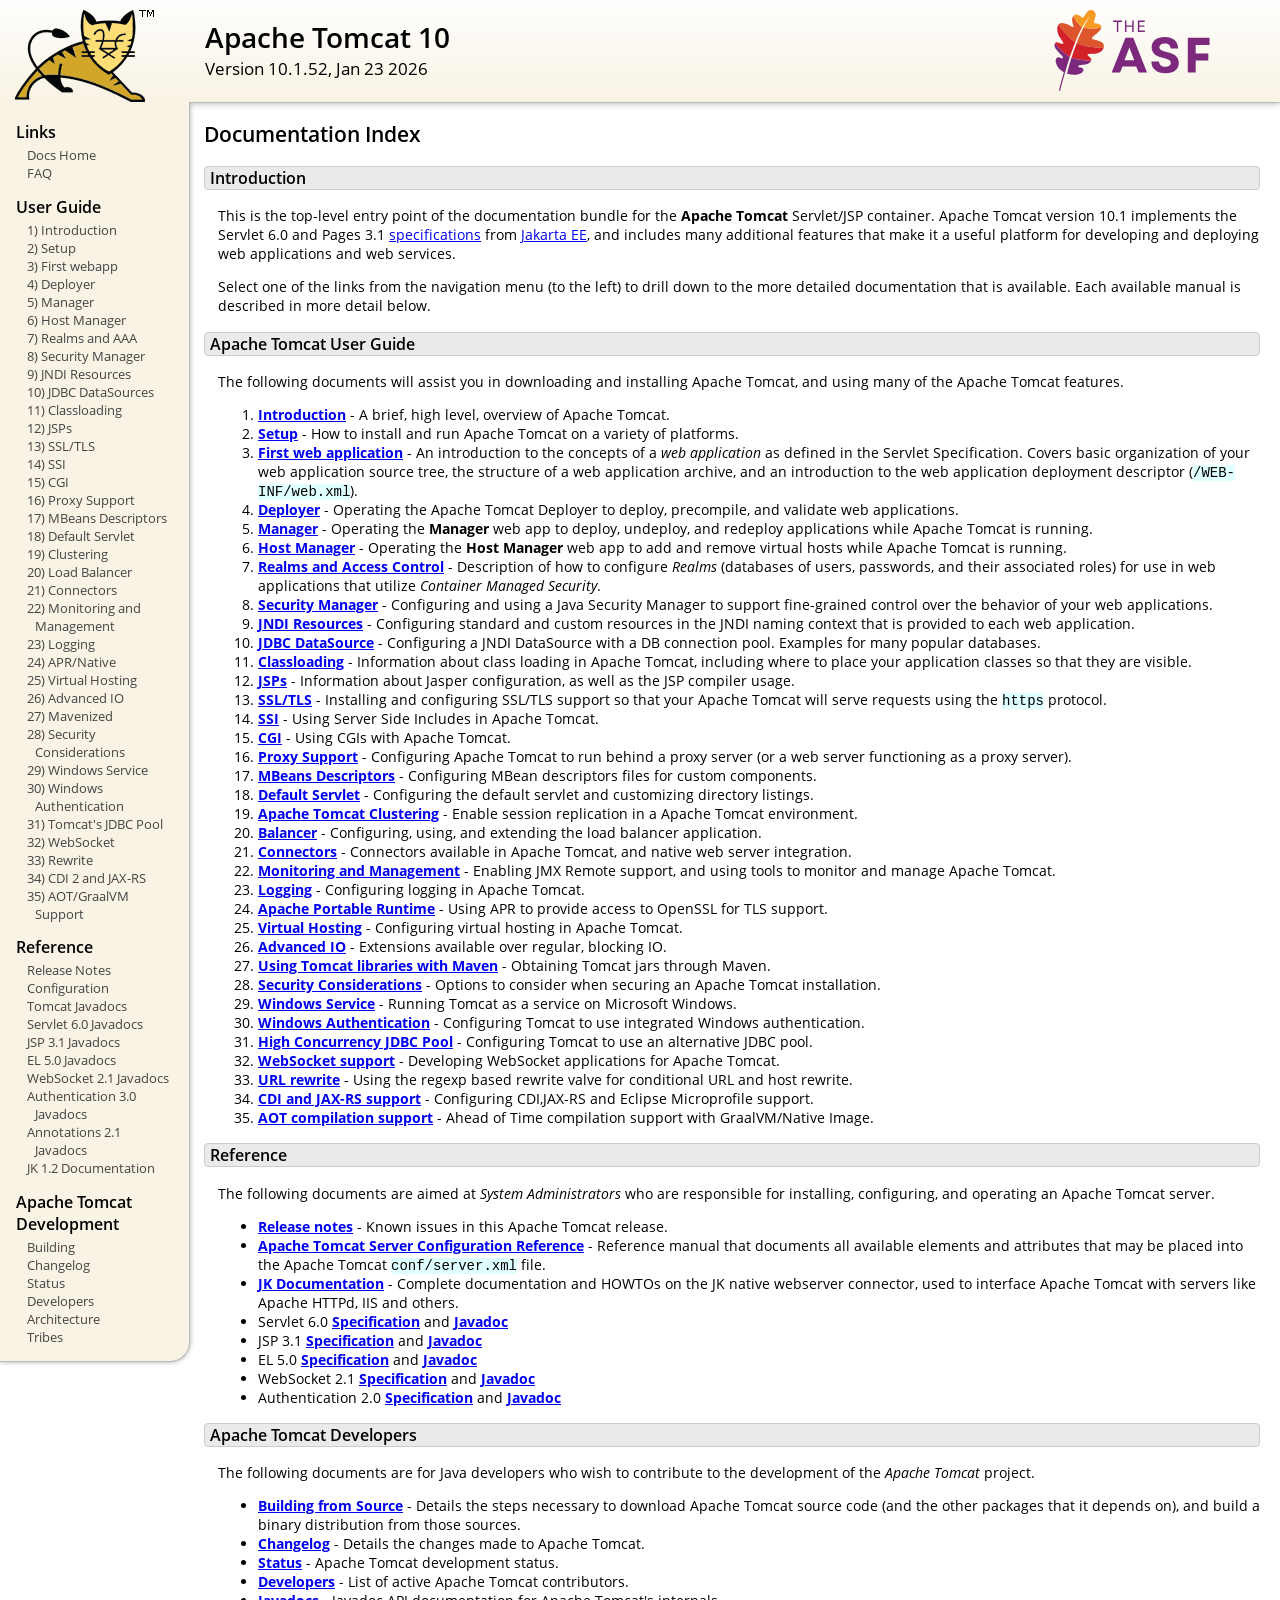
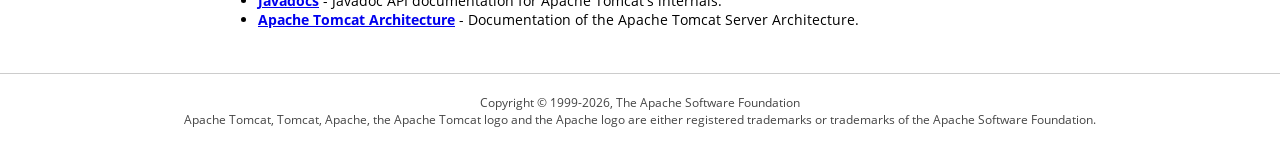
<file: Servlet-tut/apache-tomcat-10.1.52/webapps/docs/index.html>
<!DOCTYPE html SYSTEM "about:legacy-compat">
<html lang="en"><head><META http-equiv="Content-Type" content="text/html; charset=UTF-8"><link href="./images/docs-stylesheet.css" rel="stylesheet" type="text/css"><title>Apache Tomcat 10 (10.1.52) - Documentation Index</title></head><body><div id="wrapper"><header><div id="header"><div><div><div class="logo noPrint"><a href="https://tomcat.apache.org/"><img alt="Tomcat Home" src="./images/tomcat.png"></a></div><div style="height: 1px;"></div><div class="asfLogo noPrint"><a href="https://www.apache.org/" target="_blank"><img src="./images/asf-logo.svg" alt="The Apache Software Foundation" style="width: 266px; height: 83px;"></a></div><h1>Apache Tomcat 10</h1><div class="versionInfo">
            Version 10.1.52,
            <time datetime="2026-01-23">Jan 23 2026</time></div><div style="height: 1px;"></div><div style="clear: left;"></div></div></div></div></header><div id="middle"><div><div id="mainLeft" class="noprint"><div><nav><div><h2>Links</h2><ul><li><a href="index.html">Docs Home</a></li><li><a href="https://cwiki.apache.org/confluence/display/TOMCAT/FAQ">FAQ</a></li></ul></div><div><h2>User Guide</h2><ul><li><a href="introduction.html">1) Introduction</a></li><li><a href="setup.html">2) Setup</a></li><li><a href="appdev/index.html">3) First webapp</a></li><li><a href="deployer-howto.html">4) Deployer</a></li><li><a href="manager-howto.html">5) Manager</a></li><li><a href="host-manager-howto.html">6) Host Manager</a></li><li><a href="realm-howto.html">7) Realms and AAA</a></li><li><a href="security-manager-howto.html">8) Security Manager</a></li><li><a href="jndi-resources-howto.html">9) JNDI Resources</a></li><li><a href="jndi-datasource-examples-howto.html">10) JDBC DataSources</a></li><li><a href="class-loader-howto.html">11) Classloading</a></li><li><a href="jasper-howto.html">12) JSPs</a></li><li><a href="ssl-howto.html">13) SSL/TLS</a></li><li><a href="ssi-howto.html">14) SSI</a></li><li><a href="cgi-howto.html">15) CGI</a></li><li><a href="proxy-howto.html">16) Proxy Support</a></li><li><a href="mbeans-descriptors-howto.html">17) MBeans Descriptors</a></li><li><a href="default-servlet.html">18) Default Servlet</a></li><li><a href="cluster-howto.html">19) Clustering</a></li><li><a href="balancer-howto.html">20) Load Balancer</a></li><li><a href="connectors.html">21) Connectors</a></li><li><a href="monitoring.html">22) Monitoring and Management</a></li><li><a href="logging.html">23) Logging</a></li><li><a href="apr.html">24) APR/Native</a></li><li><a href="virtual-hosting-howto.html">25) Virtual Hosting</a></li><li><a href="aio.html">26) Advanced IO</a></li><li><a href="maven-jars.html">27) Mavenized</a></li><li><a href="security-howto.html">28) Security Considerations</a></li><li><a href="windows-service-howto.html">29) Windows Service</a></li><li><a href="windows-auth-howto.html">30) Windows Authentication</a></li><li><a href="jdbc-pool.html">31) Tomcat's JDBC Pool</a></li><li><a href="web-socket-howto.html">32) WebSocket</a></li><li><a href="rewrite.html">33) Rewrite</a></li><li><a href="cdi.html">34) CDI 2 and JAX-RS</a></li><li><a href="graal.html">35) AOT/GraalVM Support</a></li></ul></div><div><h2>Reference</h2><ul><li><a href="RELEASE-NOTES.txt">Release Notes</a></li><li><a href="config/index.html">Configuration</a></li><li><a href="api/index.html">Tomcat Javadocs</a></li><li><a href="servletapi/index.html">Servlet 6.0 Javadocs</a></li><li><a href="jspapi/index.html">JSP 3.1 Javadocs</a></li><li><a href="elapi/index.html">EL 5.0 Javadocs</a></li><li><a href="websocketapi/index.html">WebSocket 2.1 Javadocs</a></li><li><a href="jaspicapi/index.html">Authentication 3.0 Javadocs</a></li><li><a href="annotationapi/index.html">Annotations 2.1 Javadocs</a></li><li><a href="https://tomcat.apache.org/connectors-doc/">JK 1.2 Documentation</a></li></ul></div><div><h2>Apache Tomcat Development</h2><ul><li><a href="building.html">Building</a></li><li><a href="changelog.html">Changelog</a></li><li><a href="https://cwiki.apache.org/confluence/display/TOMCAT/Tomcat+Versions">Status</a></li><li><a href="developers.html">Developers</a></li><li><a href="architecture/index.html">Architecture</a></li><li><a href="tribes/introduction.html">Tribes</a></li></ul></div></nav></div></div><div id="mainRight"><div id="content"><h2>Documentation Index</h2><h3 id="Introduction">Introduction</h3><div class="text">

<p>This is the top-level entry point of the documentation bundle for the
<strong>Apache Tomcat</strong> Servlet/JSP container.  Apache Tomcat version
10.1 implements the Servlet 6.0 and Pages 3.1
<a href="https://cwiki.apache.org/confluence/display/TOMCAT/Specifications">specifications</a> from
<a href="https://jakarta.ee/">Jakarta EE</a>, and includes many
additional features that make it a useful platform for developing and deploying
web applications and web services.</p>

<p>Select one of the links from the navigation menu (to the left) to drill
down to the more detailed documentation that is available.  Each available
manual is described in more detail below.</p>

</div><h3 id="Apache_Tomcat_User_Guide">Apache Tomcat User Guide</h3><div class="text">

<p>The following documents will assist you in downloading and installing
Apache Tomcat, and using many of the Apache Tomcat features.</p>

<ol>
<li><a href="introduction.html"><strong>Introduction</strong></a> - A
    brief, high level, overview of Apache Tomcat.</li>
<li><a href="setup.html"><strong>Setup</strong></a> - How to install and run
    Apache Tomcat on a variety of platforms.</li>
<li><a href="appdev/index.html"><strong>First web application</strong></a>
    - An introduction to the concepts of a <em>web application</em> as defined
    in the Servlet Specification.  Covers basic organization of your web application
    source tree, the structure of a web application archive, and an
    introduction to the web application deployment descriptor
    (<code>/WEB-INF/web.xml</code>).</li>
<li><a href="deployer-howto.html"><strong>Deployer</strong></a> -
    Operating the Apache Tomcat Deployer to deploy, precompile, and validate web
    applications.</li>
<li><a href="manager-howto.html"><strong>Manager</strong></a> -
    Operating the <strong>Manager</strong> web app to deploy, undeploy, and
    redeploy applications while Apache Tomcat is running.</li>
<li><a href="host-manager-howto.html"><strong>Host Manager</strong></a> -
    Operating the <strong>Host Manager</strong> web app to add and remove
    virtual hosts while Apache Tomcat is running.</li>
<li><a href="realm-howto.html"><strong>Realms and Access Control</strong></a>
    - Description of how to configure <em>Realms</em> (databases of users,
    passwords, and their associated roles) for use in web applications that
    utilize <em>Container Managed Security</em>.</li>
<li><a href="security-manager-howto.html"><strong>Security Manager</strong></a>
    - Configuring and using a Java Security Manager to
    support fine-grained control over the behavior of your web applications.
    </li>
<li><a href="jndi-resources-howto.html"><strong>JNDI Resources</strong></a>
    - Configuring standard and custom resources in the JNDI naming context
    that is provided to each web application.</li>
<li><a href="jndi-datasource-examples-howto.html">
    <strong>JDBC DataSource</strong></a>
    - Configuring a JNDI DataSource with a DB connection pool.
    Examples for many popular databases.</li>
<li><a href="class-loader-howto.html"><strong>Classloading</strong></a>
    - Information about class loading in Apache Tomcat, including where to place
    your application classes so that they are visible.</li>
<li><a href="jasper-howto.html"><strong>JSPs</strong></a>
    - Information about Jasper configuration, as well as the JSP compiler
    usage.</li>
<li><a href="ssl-howto.html"><strong>SSL/TLS</strong></a> -
    Installing and configuring SSL/TLS support so that your Apache Tomcat will
    serve requests using the <code>https</code> protocol.</li>
<li><a href="ssi-howto.html"><strong>SSI</strong></a> -
    Using Server Side Includes in Apache Tomcat.</li>
<li><a href="cgi-howto.html"><strong>CGI</strong></a> -
    Using CGIs with Apache Tomcat.</li>
<li><a href="proxy-howto.html"><strong>Proxy Support</strong></a> -
    Configuring Apache Tomcat to run behind a proxy server (or a web server
    functioning as a proxy server).</li>
<li><a href="mbeans-descriptors-howto.html"><strong>MBeans Descriptors</strong></a> -
    Configuring MBean descriptors files for custom components.</li>
<li><a href="default-servlet.html"><strong>Default Servlet</strong></a> -
    Configuring the default servlet and customizing directory listings.</li>
<li><a href="cluster-howto.html"><strong>Apache Tomcat Clustering</strong></a> -
    Enable session replication in a Apache Tomcat environment.</li>
<li><a href="balancer-howto.html"><strong>Balancer</strong></a> -
    Configuring, using, and extending the load balancer application.</li>
<li><a href="connectors.html"><strong>Connectors</strong></a> -
    Connectors available in Apache Tomcat, and native web server integration.</li>
<li><a href="monitoring.html"><strong>Monitoring and Management</strong></a> -
    Enabling JMX Remote support, and using tools to monitor and manage Apache Tomcat.</li>
<li><a href="logging.html"><strong>Logging</strong></a> -
    Configuring logging in Apache Tomcat.</li>
<li><a href="apr.html"><strong>Apache Portable Runtime</strong></a> -
    Using APR to provide access to OpenSSL for TLS support.</li>
<li><a href="virtual-hosting-howto.html"><strong>Virtual Hosting</strong></a> -
    Configuring virtual hosting in Apache Tomcat.</li>
<li><a href="aio.html"><strong>Advanced IO</strong></a> -
    Extensions available over regular, blocking IO.</li>
<li><a href="maven-jars.html"><strong>Using Tomcat libraries with Maven</strong></a> -
    Obtaining Tomcat jars through Maven.</li>
<li><a href="security-howto.html"><strong>Security Considerations</strong></a> -
    Options to consider when securing an Apache Tomcat installation.</li>
<li><a href="windows-service-howto.html"><strong>Windows Service</strong></a> -
    Running Tomcat as a service on Microsoft Windows.</li>
<li><a href="windows-auth-howto.html"><strong>Windows Authentication</strong></a> -
    Configuring Tomcat to use integrated Windows authentication.</li>
<li><a href="jdbc-pool.html"><strong>High Concurrency JDBC Pool</strong></a> -
    Configuring Tomcat to use an alternative JDBC pool.</li>
<li><a href="web-socket-howto.html"><strong>WebSocket support</strong></a> -
    Developing WebSocket applications for Apache Tomcat.</li>
<li><a href="rewrite.html"><strong>URL rewrite</strong></a> -
    Using the regexp based rewrite valve for conditional URL and host rewrite.</li>
<li><a href="cdi.html"><strong>CDI and JAX-RS support</strong></a> -
    Configuring CDI,JAX-RS and Eclipse Microprofile support.</li>
<li><a href="graal.html"><strong>AOT compilation support</strong></a> -
    Ahead of Time compilation support with GraalVM/Native Image.</li>
</ol>

</div><h3 id="Reference">Reference</h3><div class="text">

<p>The following documents are aimed at <em>System Administrators</em> who
are responsible for installing, configuring, and operating an Apache Tomcat server.
</p>
<ul>
<li><a href="RELEASE-NOTES.txt"><strong>Release notes</strong></a>
    - Known issues in this Apache Tomcat release.
    </li>
<li><a href="config/index.html"><strong>Apache Tomcat Server Configuration Reference</strong></a>
    - Reference manual that documents all available elements and attributes
      that may be placed into the Apache Tomcat <code>conf/server.xml</code> file.
    </li>
<li><a href="https://tomcat.apache.org/connectors-doc/index.html"><strong>JK Documentation</strong></a>
    - Complete documentation and HOWTOs on the JK native webserver connector,
      used to interface Apache Tomcat with servers like Apache HTTPd, IIS
      and others.</li>
<li>Servlet 6.0
    <a href="https://jakarta.ee/specifications/servlet/6.0/">
    <strong>Specification</strong></a> and
    <a href="https://jakarta.ee/specifications/servlet/6.0/apidocs">
    <strong>Javadoc</strong></a>
    </li>
<li>JSP 3.1
    <a href="https://jakarta.ee/specifications/pages/3.1/">
    <strong>Specification</strong></a> and
    <a href="https://jakarta.ee/specifications/pages/3.1/apidocs">
    <strong>Javadoc</strong></a>
    </li>
<li>EL 5.0
    <a href="https://jakarta.ee/specifications/expression-language/5.0/">
    <strong>Specification</strong></a> and
    <a href="https://jakarta.ee/specifications/expression-language/5.0/apidocs">
    <strong>Javadoc</strong></a>
    </li>
<li>WebSocket 2.1
    <a href="https://jakarta.ee/specifications/websocket/2.1/">
    <strong>Specification</strong></a> and
    <a href="https://jakarta.ee/specifications/websocket/2.1/apidocs">
    <strong>Javadoc</strong></a>
    </li>
<li>Authentication 2.0
    <a href="https://jakarta.ee/specifications/authentication/2.0/">
    <strong>Specification</strong></a> and
    <a href="https://jakarta.ee/specifications/authentication/2.0/apidocs">
    <strong>Javadoc</strong></a>
    </li>
</ul>

</div><h3 id="Apache_Tomcat_Developers">Apache Tomcat Developers</h3><div class="text">

<p>The following documents are for Java developers who wish to contribute to
the development of the <em>Apache Tomcat</em> project.</p>
<ul>
<li><a href="building.html"><strong>Building from Source</strong></a> -
    Details the steps necessary to download Apache Tomcat source code (and the
    other packages that it depends on), and build a binary distribution from
    those sources.
    </li>
<li><a href="changelog.html"><strong>Changelog</strong></a> - Details the
    changes made to Apache Tomcat.
    </li>
<li><a href="https://cwiki.apache.org/confluence/display/TOMCAT/Tomcat+Versions"><strong>Status</strong></a> -
    Apache Tomcat development status.
    </li>
<li><a href="developers.html"><strong>Developers</strong></a> - List of active
    Apache Tomcat contributors.
    </li>
<li><a href="api/index.html"><strong>Javadocs</strong></a>
    - Javadoc API documentation for Apache Tomcat's internals.</li>
<li><a href="architecture/index.html"><strong>Apache Tomcat Architecture</strong></a>
    - Documentation of the Apache Tomcat Server Architecture.</li>
</ul>

</div></div></div></div></div><footer><div id="footer">
    Copyright &copy; 1999-2026, The Apache Software Foundation
    <br>
    Apache Tomcat, Tomcat, Apache, the Apache Tomcat logo and the Apache logo
    are either registered trademarks or trademarks of the Apache Software
    Foundation.
    </div></footer></div></body></html>
</file>
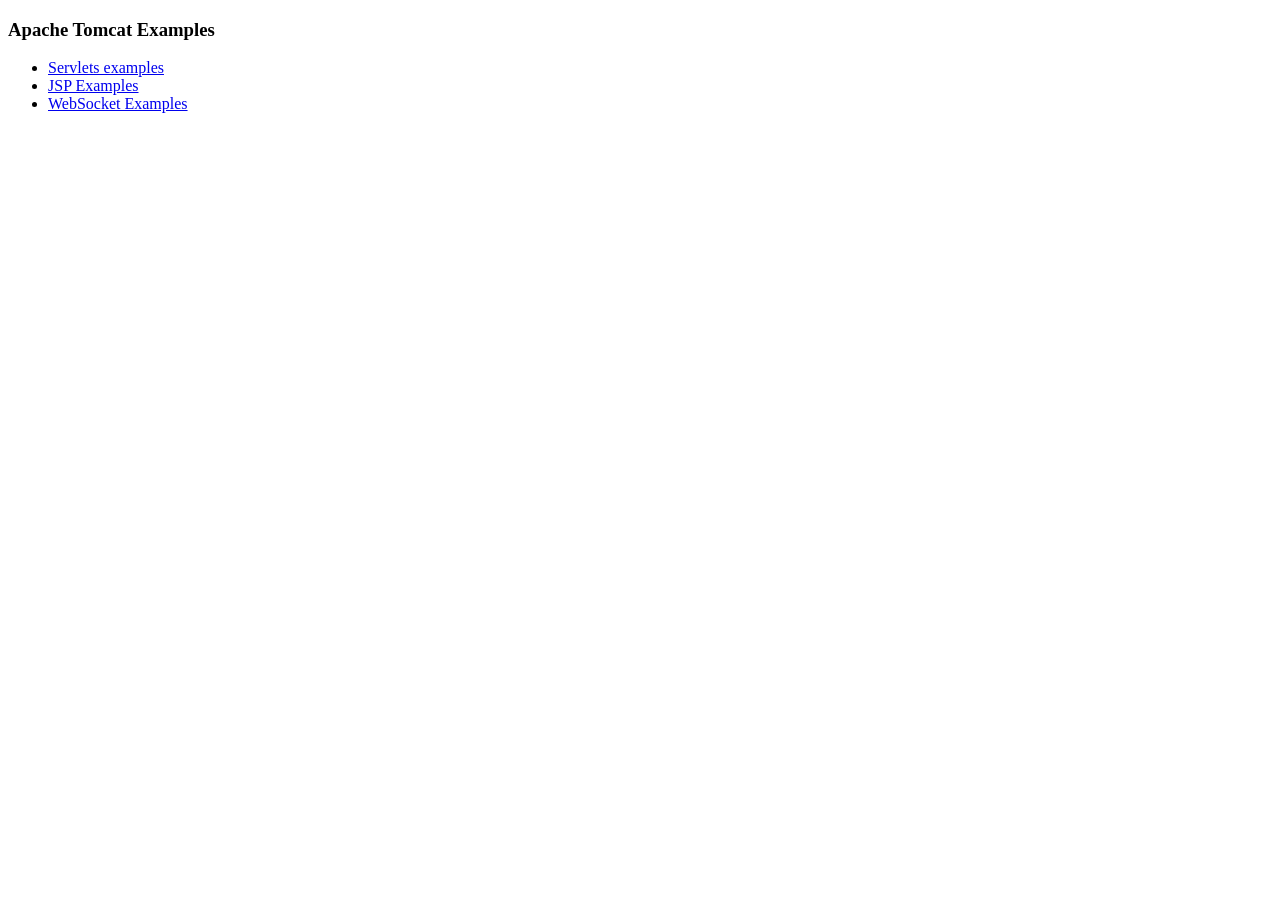
<file: Servlet-tut/apache-tomcat-10.1.52/webapps/examples/index.html>
<!--
  Licensed to the Apache Software Foundation (ASF) under one or more
  contributor license agreements.  See the NOTICE file distributed with
  this work for additional information regarding copyright ownership.
  The ASF licenses this file to You under the Apache License, Version 2.0
  (the "License"); you may not use this file except in compliance with
  the License.  You may obtain a copy of the License at

      http://www.apache.org/licenses/LICENSE-2.0

  Unless required by applicable law or agreed to in writing, software
  distributed under the License is distributed on an "AS IS" BASIS,
  WITHOUT WARRANTIES OR CONDITIONS OF ANY KIND, either express or implied.
  See the License for the specific language governing permissions and
  limitations under the License.
-->
<!DOCTYPE HTML><html lang="en"><head>
<meta charset="UTF-8">
<title>Apache Tomcat Examples</title>
</head>
<body>
<p>
<h3>Apache Tomcat Examples</H3>
<p></p>
<ul>
<li><a href="servlets">Servlets examples</a></li>
<li><a href="jsp">JSP Examples</a></li>
<li><a href="websocket/index.xhtml">WebSocket Examples</a></li>
</ul>
</body></html>
</file>
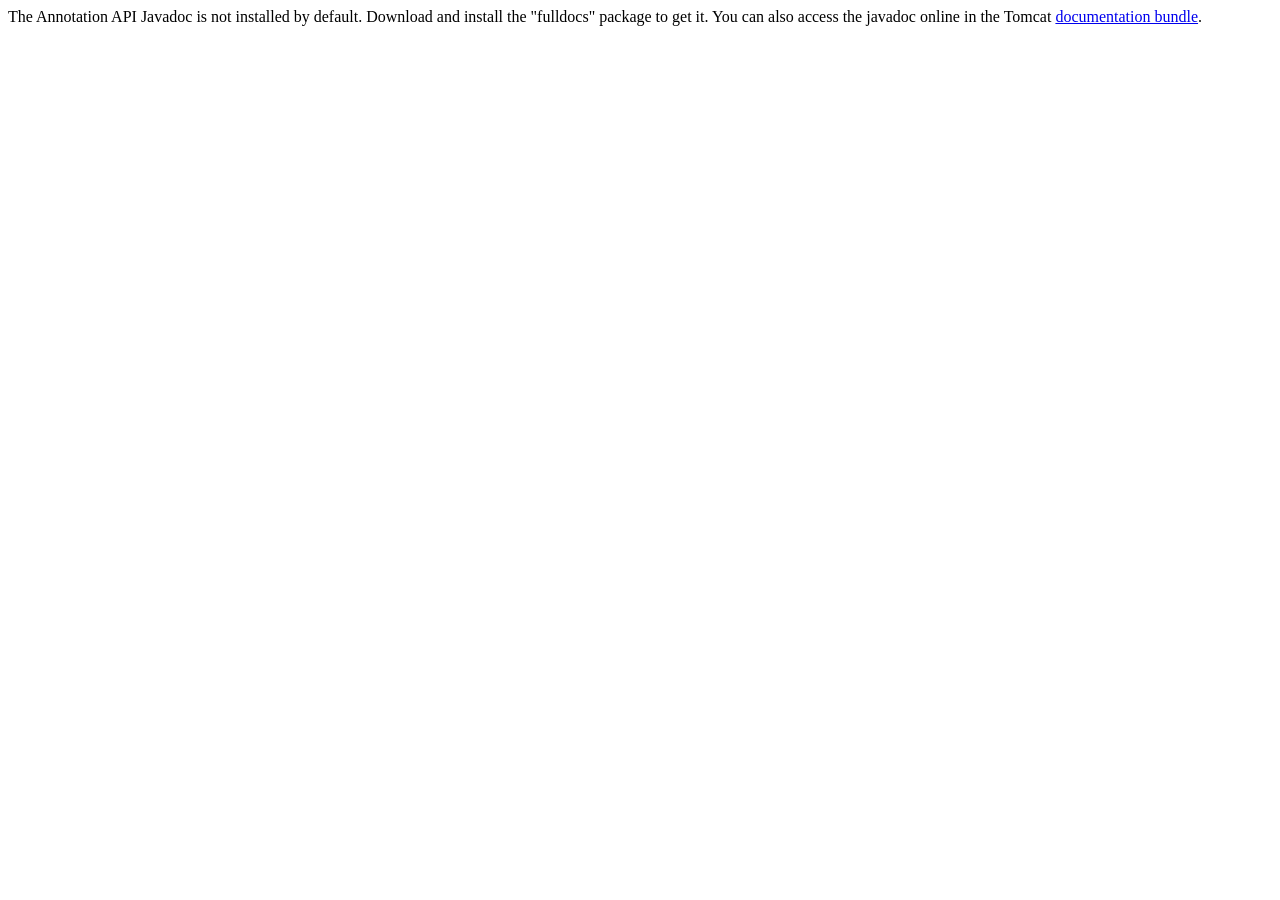
<file: Servlet-tut/apache-tomcat-10.1.52/webapps/docs/annotationapi/index.html>
<!--
  Licensed to the Apache Software Foundation (ASF) under one or more
  contributor license agreements.  See the NOTICE file distributed with
  this work for additional information regarding copyright ownership.
  The ASF licenses this file to You under the Apache License, Version 2.0
  (the "License"); you may not use this file except in compliance with
  the License.  You may obtain a copy of the License at

      http://www.apache.org/licenses/LICENSE-2.0

  Unless required by applicable law or agreed to in writing, software
  distributed under the License is distributed on an "AS IS" BASIS,
  WITHOUT WARRANTIES OR CONDITIONS OF ANY KIND, either express or implied.
  See the License for the specific language governing permissions and
  limitations under the License.
-->
<!DOCTYPE html>
<html>
<head>
    <meta charset="UTF-8" />
    <title>API docs</title>
</head>

<body>

The Annotation API Javadoc is not installed by default. Download and install
the "fulldocs" package to get it.

You can also access the javadoc online in the Tomcat
<a href="https://tomcat.apache.org/tomcat-10.1-doc/">
    documentation bundle</a>.

</body>
</html>
</file>
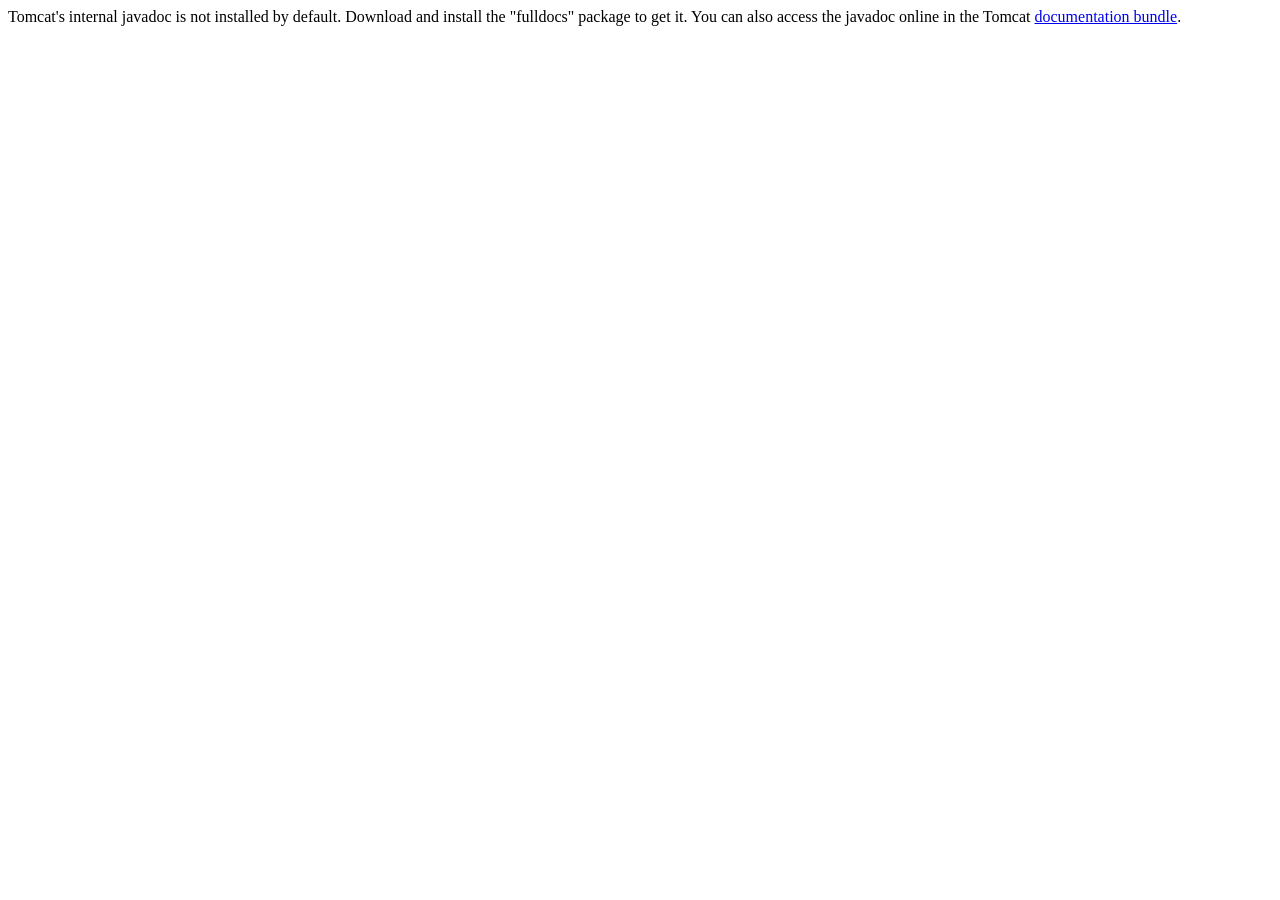
<file: Servlet-tut/apache-tomcat-10.1.52/webapps/docs/api/index.html>
<!--
  Licensed to the Apache Software Foundation (ASF) under one or more
  contributor license agreements.  See the NOTICE file distributed with
  this work for additional information regarding copyright ownership.
  The ASF licenses this file to You under the Apache License, Version 2.0
  (the "License"); you may not use this file except in compliance with
  the License.  You may obtain a copy of the License at

      http://www.apache.org/licenses/LICENSE-2.0

  Unless required by applicable law or agreed to in writing, software
  distributed under the License is distributed on an "AS IS" BASIS,
  WITHOUT WARRANTIES OR CONDITIONS OF ANY KIND, either express or implied.
  See the License for the specific language governing permissions and
  limitations under the License.
-->
<!DOCTYPE html>
<html>
    <head>
    <meta charset="UTF-8" />
    <title>API docs</title>
</head>

<body>

Tomcat's internal javadoc is not installed by default. Download and install
the "fulldocs" package to get it.

You can also access the javadoc online in the Tomcat
<a href="https://tomcat.apache.org/tomcat-10.1-doc/">
documentation bundle</a>.

</body>
</html>
</file>
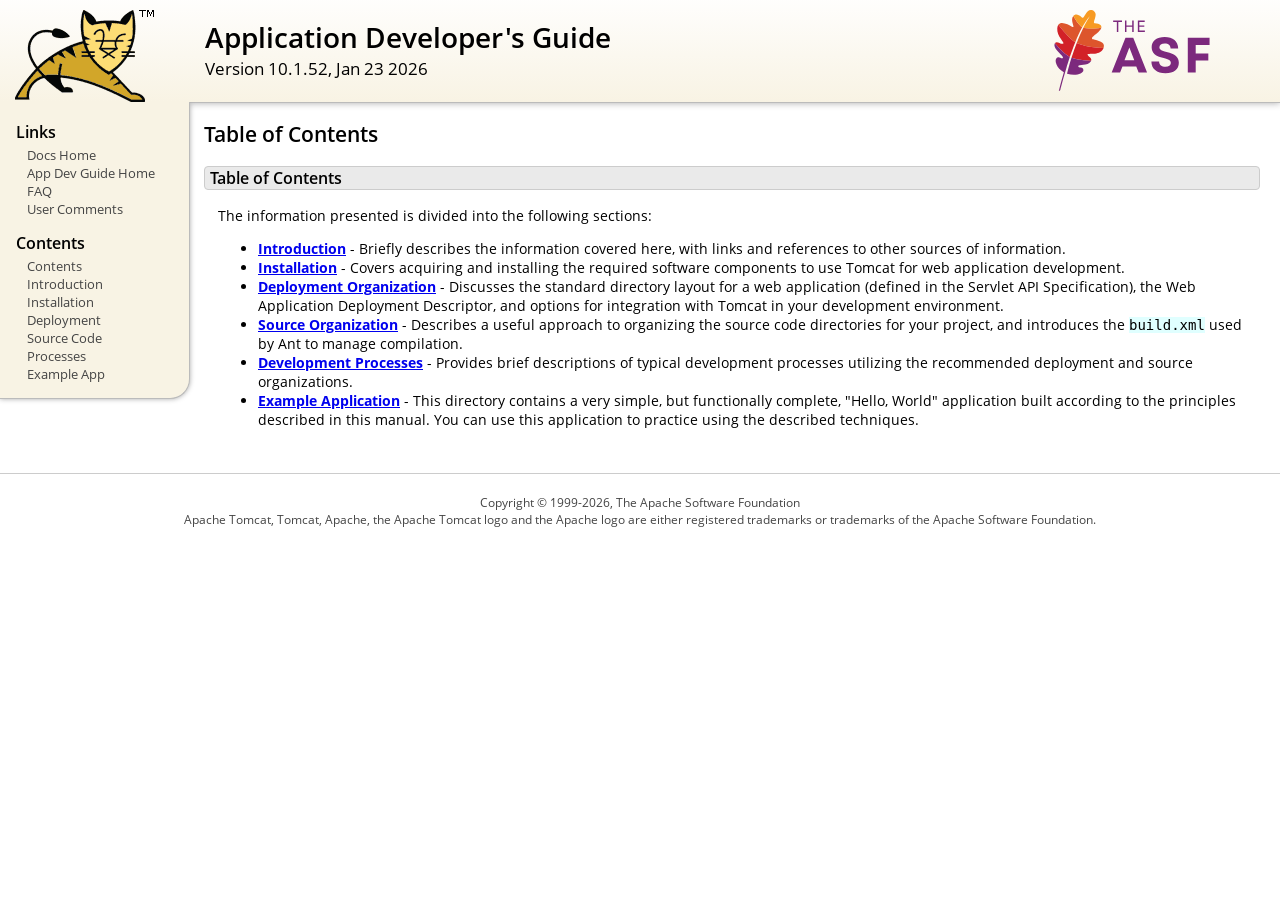
<file: Servlet-tut/apache-tomcat-10.1.52/webapps/docs/appdev/index.html>
<!DOCTYPE html SYSTEM "about:legacy-compat">
<html lang="en"><head><META http-equiv="Content-Type" content="text/html; charset=UTF-8"><link href="../images/docs-stylesheet.css" rel="stylesheet" type="text/css"><title>Application Developer's Guide (10.1.52) - Table of Contents</title></head><body><div id="wrapper"><header><div id="header"><div><div><div class="logo noPrint"><a href="https://tomcat.apache.org/"><img alt="Tomcat Home" src="../images/tomcat.png"></a></div><div style="height: 1px;"></div><div class="asfLogo noPrint"><a href="https://www.apache.org/" target="_blank"><img src="../images/asf-logo.svg" alt="The Apache Software Foundation" style="width: 266px; height: 83px;"></a></div><h1>Application Developer's Guide</h1><div class="versionInfo">
            Version 10.1.52,
            <time datetime="2026-01-23">Jan 23 2026</time></div><div style="height: 1px;"></div><div style="clear: left;"></div></div></div></div></header><div id="middle"><div><div id="mainLeft" class="noprint"><div><nav><div><h2>Links</h2><ul><li><a href="../index.html">Docs Home</a></li><li><a href="index.html">App Dev Guide Home</a></li><li><a href="https://cwiki.apache.org/confluence/display/TOMCAT/FAQ">FAQ</a></li><li><a href="#comments_section">User Comments</a></li></ul></div><div><h2>Contents</h2><ul><li><a href="index.html">Contents</a></li><li><a href="introduction.html">Introduction</a></li><li><a href="installation.html">Installation</a></li><li><a href="deployment.html">Deployment</a></li><li><a href="source.html">Source Code</a></li><li><a href="processes.html">Processes</a></li><li><a href="sample/">Example App</a></li></ul></div></nav></div></div><div id="mainRight"><div id="content"><h2>Table of Contents</h2><h3 id="Table_of_Contents">Table of Contents</h3><div class="text">

<p>The information presented is divided into the following sections:</p>
<ul>
<li><a href="introduction.html"><strong>Introduction</strong></a> -
    Briefly describes the information covered here, with
    links and references to other sources of information.</li>
<li><a href="installation.html"><strong>Installation</strong></a> -
    Covers acquiring and installing the required software
    components to use Tomcat for web application development.</li>
<li><a href="deployment.html"><strong>Deployment Organization</strong></a> -
    Discusses the standard directory layout for a web application
    (defined in the Servlet API Specification), the Web Application
    Deployment Descriptor, and options for integration with Tomcat
    in your development environment.</li>
<li><a href="source.html"><strong>Source Organization</strong></a> -
    Describes a useful approach to organizing the source code
    directories for your project, and introduces the
    <code>build.xml</code> used by Ant to manage compilation.</li>
<li><a href="processes.html"><strong>Development Processes</strong></a> -
    Provides brief descriptions of typical development processes
    utilizing the recommended deployment and source organizations.</li>
<li><a href="sample/" target="_blank"><strong>Example Application</strong></a> -
    This directory contains a very simple, but functionally complete,
    "Hello, World" application built according to the principles
    described in this manual.  You can use this application to
    practice using the described techniques.</li>
</ul>

</div></div></div></div></div><footer><div id="footer">
    Copyright &copy; 1999-2026, The Apache Software Foundation
    <br>
    Apache Tomcat, Tomcat, Apache, the Apache Tomcat logo and the Apache logo
    are either registered trademarks or trademarks of the Apache Software
    Foundation.
    </div></footer></div></body></html>
</file>
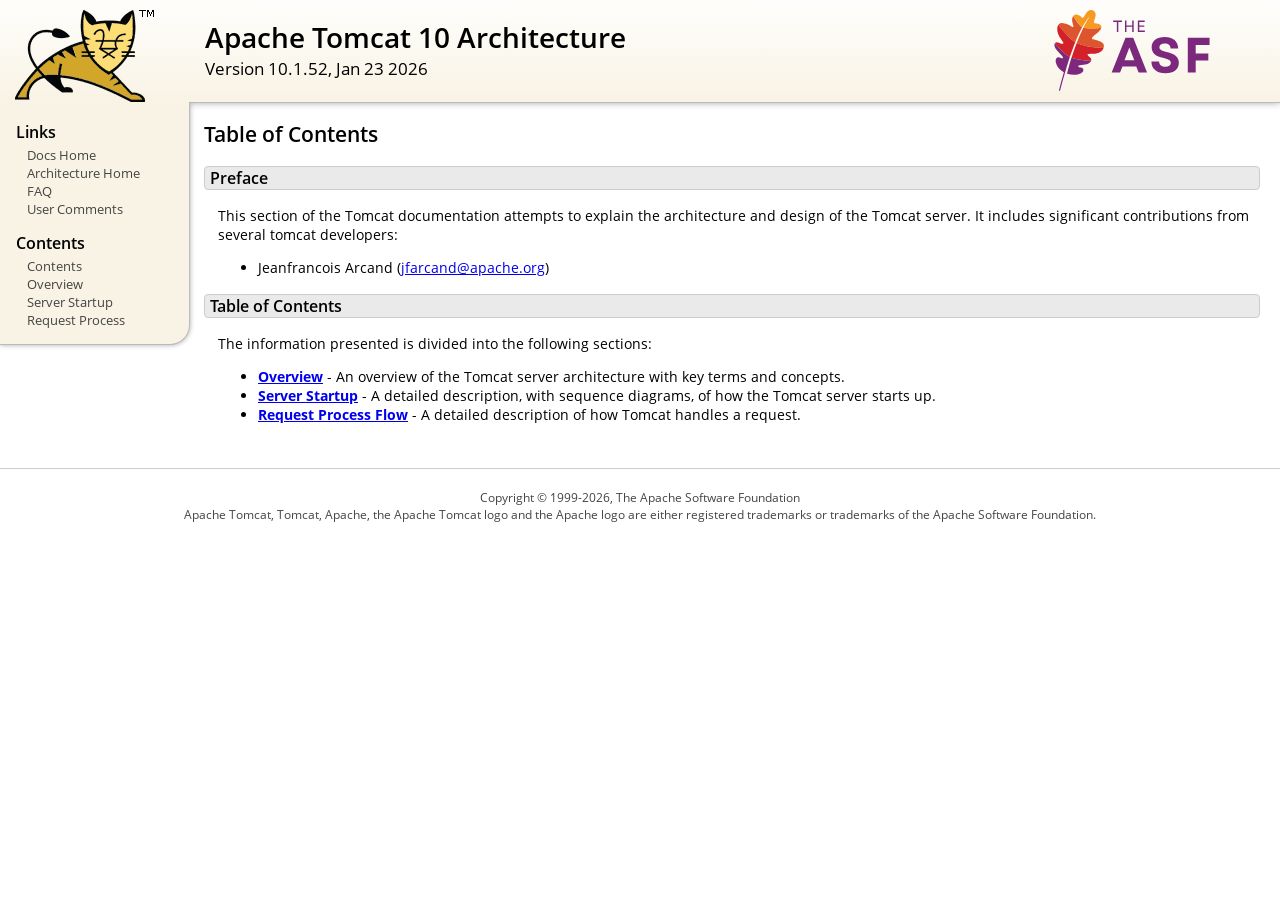
<file: Servlet-tut/apache-tomcat-10.1.52/webapps/docs/architecture/index.html>
<!DOCTYPE html SYSTEM "about:legacy-compat">
<html lang="en"><head><META http-equiv="Content-Type" content="text/html; charset=UTF-8"><link href="../images/docs-stylesheet.css" rel="stylesheet" type="text/css"><title>Apache Tomcat 10 Architecture (10.1.52) - Table of Contents</title></head><body><div id="wrapper"><header><div id="header"><div><div><div class="logo noPrint"><a href="https://tomcat.apache.org/"><img alt="Tomcat Home" src="../images/tomcat.png"></a></div><div style="height: 1px;"></div><div class="asfLogo noPrint"><a href="https://www.apache.org/" target="_blank"><img src="../images/asf-logo.svg" alt="The Apache Software Foundation" style="width: 266px; height: 83px;"></a></div><h1>Apache Tomcat 10 Architecture</h1><div class="versionInfo">
            Version 10.1.52,
            <time datetime="2026-01-23">Jan 23 2026</time></div><div style="height: 1px;"></div><div style="clear: left;"></div></div></div></div></header><div id="middle"><div><div id="mainLeft" class="noprint"><div><nav><div><h2>Links</h2><ul><li><a href="../index.html">Docs Home</a></li><li><a href="index.html">Architecture Home</a></li><li><a href="https://cwiki.apache.org/confluence/display/TOMCAT/FAQ">FAQ</a></li><li><a href="#comments_section">User Comments</a></li></ul></div><div><h2>Contents</h2><ul><li><a href="index.html">Contents</a></li><li><a href="overview.html">Overview</a></li><li><a href="startup.html">Server Startup</a></li><li><a href="requestProcess.html">Request Process</a></li></ul></div></nav></div></div><div id="mainRight"><div id="content"><h2>Table of Contents</h2><h3 id="Preface">Preface</h3><div class="text">

<p>This section of the Tomcat documentation attempts to explain
the architecture and design of the Tomcat server.  It includes significant
contributions from several tomcat developers:
</p>
<ul>
<li>Jeanfrancois Arcand
    (<a href="mailto:jfarcand@apache.org">jfarcand@apache.org</a>)</li>
</ul>

</div><h3 id="Table_of_Contents">Table of Contents</h3><div class="text">

<p>The information presented is divided into the following sections:</p>
<ul>
<li><a href="overview.html"><strong>Overview</strong></a> -
    An overview of the Tomcat server architecture with key terms
    and concepts.</li>
<li><a href="startup.html"><strong>Server Startup</strong></a> -
    A detailed description, with sequence diagrams, of how the Tomcat
    server starts up.</li>
<li><a href="requestProcess.html"><strong>Request Process Flow</strong></a> -
    A detailed description of how Tomcat handles a request.</li>
</ul>

</div></div></div></div></div><footer><div id="footer">
    Copyright &copy; 1999-2026, The Apache Software Foundation
    <br>
    Apache Tomcat, Tomcat, Apache, the Apache Tomcat logo and the Apache logo
    are either registered trademarks or trademarks of the Apache Software
    Foundation.
    </div></footer></div></body></html>
</file>
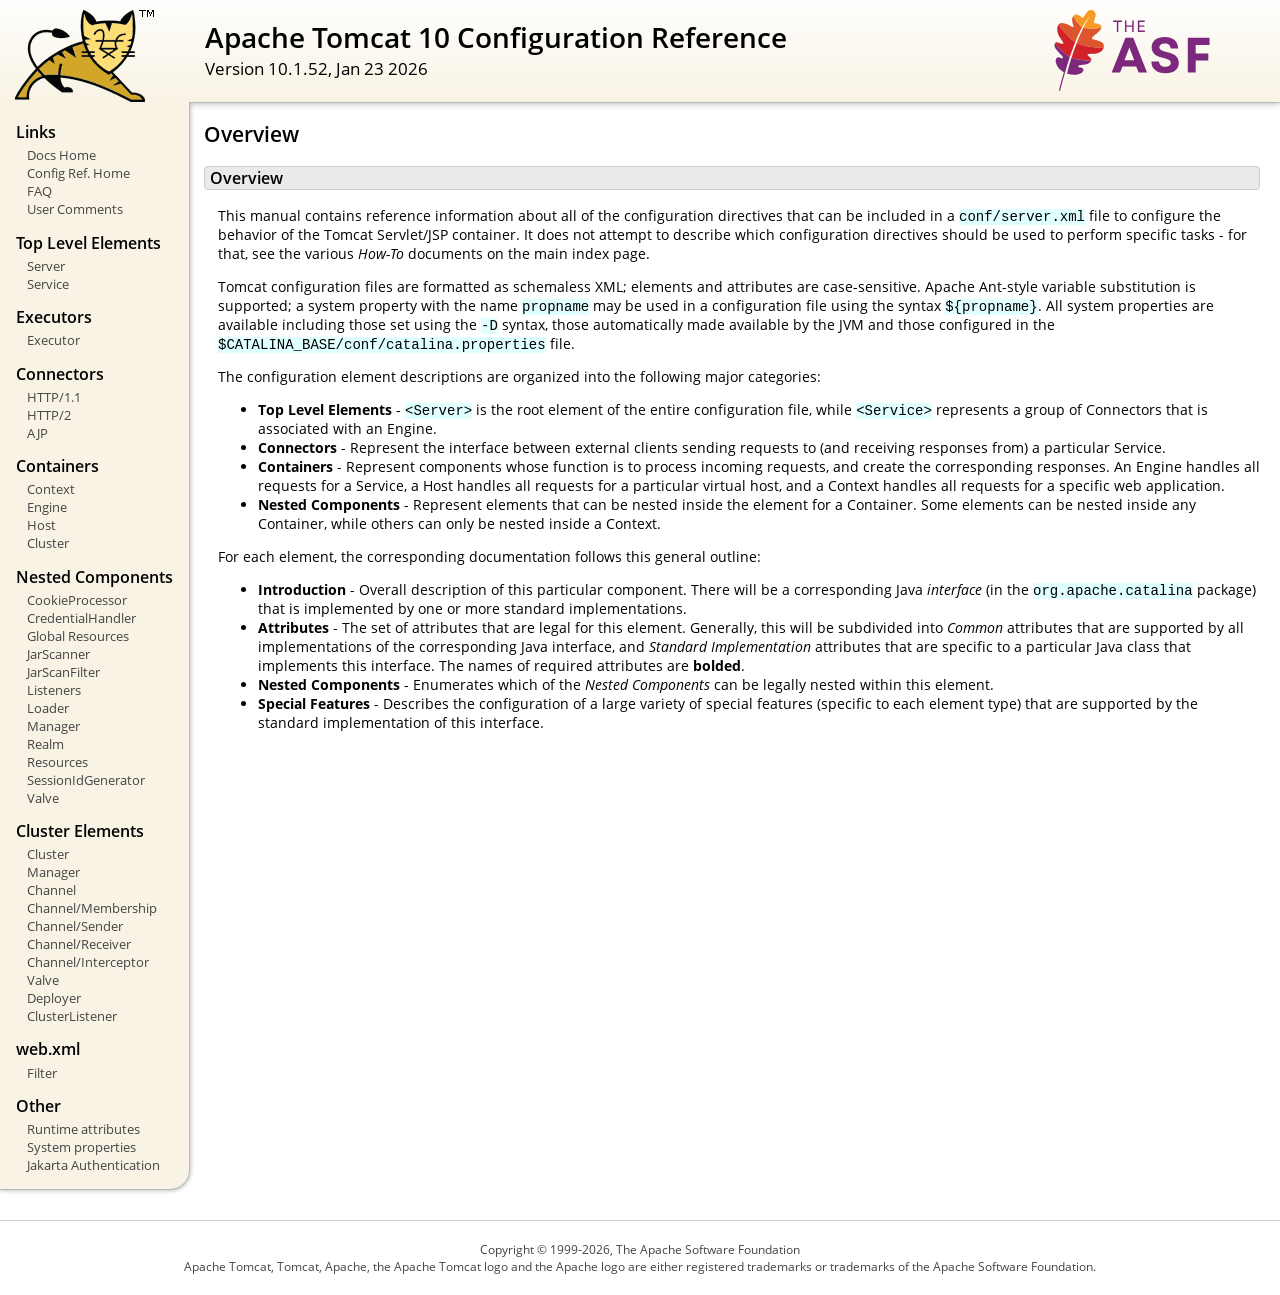
<file: Servlet-tut/apache-tomcat-10.1.52/webapps/docs/config/index.html>
<!DOCTYPE html SYSTEM "about:legacy-compat">
<html lang="en"><head><META http-equiv="Content-Type" content="text/html; charset=UTF-8"><link href="../images/docs-stylesheet.css" rel="stylesheet" type="text/css"><title>Apache Tomcat 10 Configuration Reference (10.1.52) - Overview</title></head><body><div id="wrapper"><header><div id="header"><div><div><div class="logo noPrint"><a href="https://tomcat.apache.org/"><img alt="Tomcat Home" src="../images/tomcat.png"></a></div><div style="height: 1px;"></div><div class="asfLogo noPrint"><a href="https://www.apache.org/" target="_blank"><img src="../images/asf-logo.svg" alt="The Apache Software Foundation" style="width: 266px; height: 83px;"></a></div><h1>Apache Tomcat 10 Configuration Reference</h1><div class="versionInfo">
            Version 10.1.52,
            <time datetime="2026-01-23">Jan 23 2026</time></div><div style="height: 1px;"></div><div style="clear: left;"></div></div></div></div></header><div id="middle"><div><div id="mainLeft" class="noprint"><div><nav><div><h2>Links</h2><ul><li><a href="../index.html">Docs Home</a></li><li><a href="index.html">Config Ref. Home</a></li><li><a href="https://cwiki.apache.org/confluence/display/TOMCAT/FAQ">FAQ</a></li><li><a href="#comments_section">User Comments</a></li></ul></div><div><h2>Top Level Elements</h2><ul><li><a href="server.html">Server</a></li><li><a href="service.html">Service</a></li></ul></div><div><h2>Executors</h2><ul><li><a href="executor.html">Executor</a></li></ul></div><div><h2>Connectors</h2><ul><li><a href="http.html">HTTP/1.1</a></li><li><a href="http2.html">HTTP/2</a></li><li><a href="ajp.html">AJP</a></li></ul></div><div><h2>Containers</h2><ul><li><a href="context.html">Context</a></li><li><a href="engine.html">Engine</a></li><li><a href="host.html">Host</a></li><li><a href="cluster.html">Cluster</a></li></ul></div><div><h2>Nested Components</h2><ul><li><a href="cookie-processor.html">CookieProcessor</a></li><li><a href="credentialhandler.html">CredentialHandler</a></li><li><a href="globalresources.html">Global Resources</a></li><li><a href="jar-scanner.html">JarScanner</a></li><li><a href="jar-scan-filter.html">JarScanFilter</a></li><li><a href="listeners.html">Listeners</a></li><li><a href="loader.html">Loader</a></li><li><a href="manager.html">Manager</a></li><li><a href="realm.html">Realm</a></li><li><a href="resources.html">Resources</a></li><li><a href="sessionidgenerator.html">SessionIdGenerator</a></li><li><a href="valve.html">Valve</a></li></ul></div><div><h2>Cluster Elements</h2><ul><li><a href="cluster.html">Cluster</a></li><li><a href="cluster-manager.html">Manager</a></li><li><a href="cluster-channel.html">Channel</a></li><li><a href="cluster-membership.html">Channel/Membership</a></li><li><a href="cluster-sender.html">Channel/Sender</a></li><li><a href="cluster-receiver.html">Channel/Receiver</a></li><li><a href="cluster-interceptor.html">Channel/Interceptor</a></li><li><a href="cluster-valve.html">Valve</a></li><li><a href="cluster-deployer.html">Deployer</a></li><li><a href="cluster-listener.html">ClusterListener</a></li></ul></div><div><h2>web.xml</h2><ul><li><a href="filter.html">Filter</a></li></ul></div><div><h2>Other</h2><ul><li><a href="runtime-attributes.html">Runtime attributes</a></li><li><a href="systemprops.html">System properties</a></li><li><a href="jaspic.html">Jakarta Authentication</a></li></ul></div></nav></div></div><div id="mainRight"><div id="content"><h2>Overview</h2><h3 id="Overview">Overview</h3><div class="text">

<p>This manual contains reference information about all of the configuration
directives that can be included in a <code>conf/server.xml</code> file to
configure the behavior of the Tomcat Servlet/JSP container.  It does not
attempt to describe which configuration directives should be used to perform
specific tasks - for that, see the various <em>How-To</em> documents on the
main index page.</p>

<p>Tomcat configuration files are formatted as schemaless XML; elements and
attributes are case-sensitive. Apache Ant-style variable substitution
is supported; a system property with the name <code>propname</code> may be
used in a configuration file using the syntax <code>${propname}</code>. All
system properties are available including those set using the <code>-D</code>
syntax, those automatically made available by the JVM and those configured in
the <code>$CATALINA_BASE/conf/catalina.properties</code> file.
</p>

<p>The configuration element descriptions are organized into the following
major categories:</p>
<ul>
<li><strong>Top Level Elements</strong> - <code>&lt;Server&gt;</code> is the
    root element of the entire configuration file, while
    <code>&lt;Service&gt;</code> represents a group of Connectors that is
    associated with an Engine.</li>
<li><strong>Connectors</strong> - Represent the interface between external
    clients sending requests to (and receiving responses from) a particular
    Service.</li>
<li><strong>Containers</strong> - Represent components whose function is to
    process incoming requests, and create the corresponding responses.
    An Engine handles all requests for a Service, a Host handles all requests
    for a particular virtual host, and a Context handles all requests for a
    specific web application.</li>
<li><strong>Nested Components</strong> - Represent elements that can be
    nested inside the element for a Container.  Some elements can be nested
    inside any Container, while others can only be nested inside a
    Context.</li>
</ul>

<p>For each element, the corresponding documentation follows this general
outline:</p>
<ul>
<li><strong>Introduction</strong> - Overall description of this particular
    component.  There will be a corresponding Java <em>interface</em> (in
    the <code>org.apache.catalina</code> package) that is implemented by one
    or more standard implementations.</li>
<li><strong>Attributes</strong> - The set of attributes that are legal for
    this element.  Generally, this will be subdivided into <em>Common</em>
    attributes that are supported by all implementations of the corresponding
    Java interface, and <em>Standard Implementation</em> attributes that are
    specific to a particular Java class that implements this interface.
    The names of required attributes are <strong>bolded</strong>.</li>
<li><strong>Nested Components</strong> - Enumerates which of the <em>Nested
    Components</em> can be legally nested within this element.</li>
<li><strong>Special Features</strong> - Describes the configuration of a large
    variety of special features (specific to each element type) that are
    supported by the standard implementation of this interface.</li>
</ul>

</div></div></div></div></div><footer><div id="footer">
    Copyright &copy; 1999-2026, The Apache Software Foundation
    <br>
    Apache Tomcat, Tomcat, Apache, the Apache Tomcat logo and the Apache logo
    are either registered trademarks or trademarks of the Apache Software
    Foundation.
    </div></footer></div></body></html>
</file>
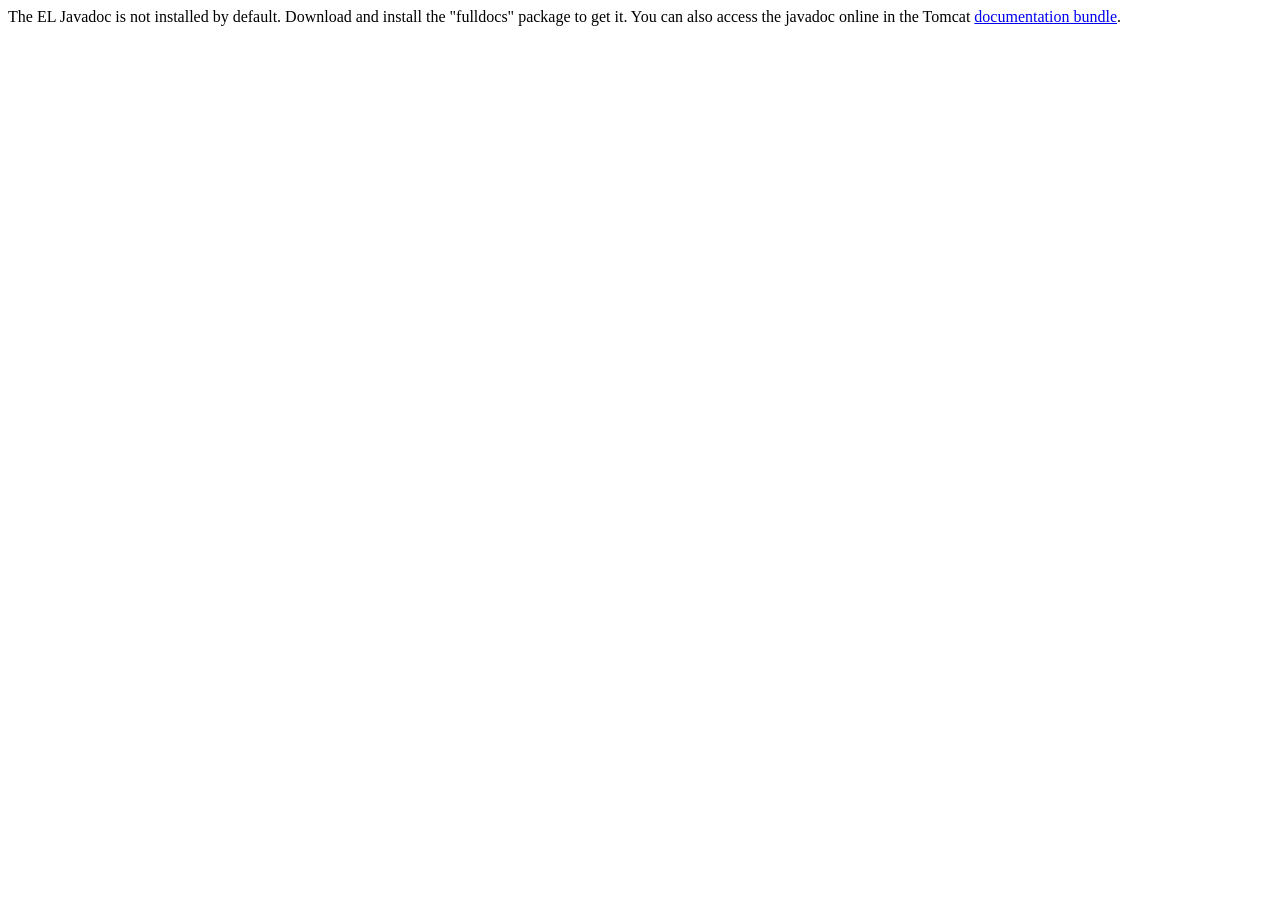
<file: Servlet-tut/apache-tomcat-10.1.52/webapps/docs/elapi/index.html>
<!--
  Licensed to the Apache Software Foundation (ASF) under one or more
  contributor license agreements.  See the NOTICE file distributed with
  this work for additional information regarding copyright ownership.
  The ASF licenses this file to You under the Apache License, Version 2.0
  (the "License"); you may not use this file except in compliance with
  the License.  You may obtain a copy of the License at

      http://www.apache.org/licenses/LICENSE-2.0

  Unless required by applicable law or agreed to in writing, software
  distributed under the License is distributed on an "AS IS" BASIS,
  WITHOUT WARRANTIES OR CONDITIONS OF ANY KIND, either express or implied.
  See the License for the specific language governing permissions and
  limitations under the License.
-->
<!DOCTYPE html>
<html>
    <head>
    <meta charset="UTF-8" />
    <title>API docs</title>
</head>

<body>

The EL Javadoc is not installed by default. Download and install
the "fulldocs" package to get it.

You can also access the javadoc online in the Tomcat
<a href="https://tomcat.apache.org/tomcat-10.1-doc/">
documentation bundle</a>.

</body>
</html>
</file>
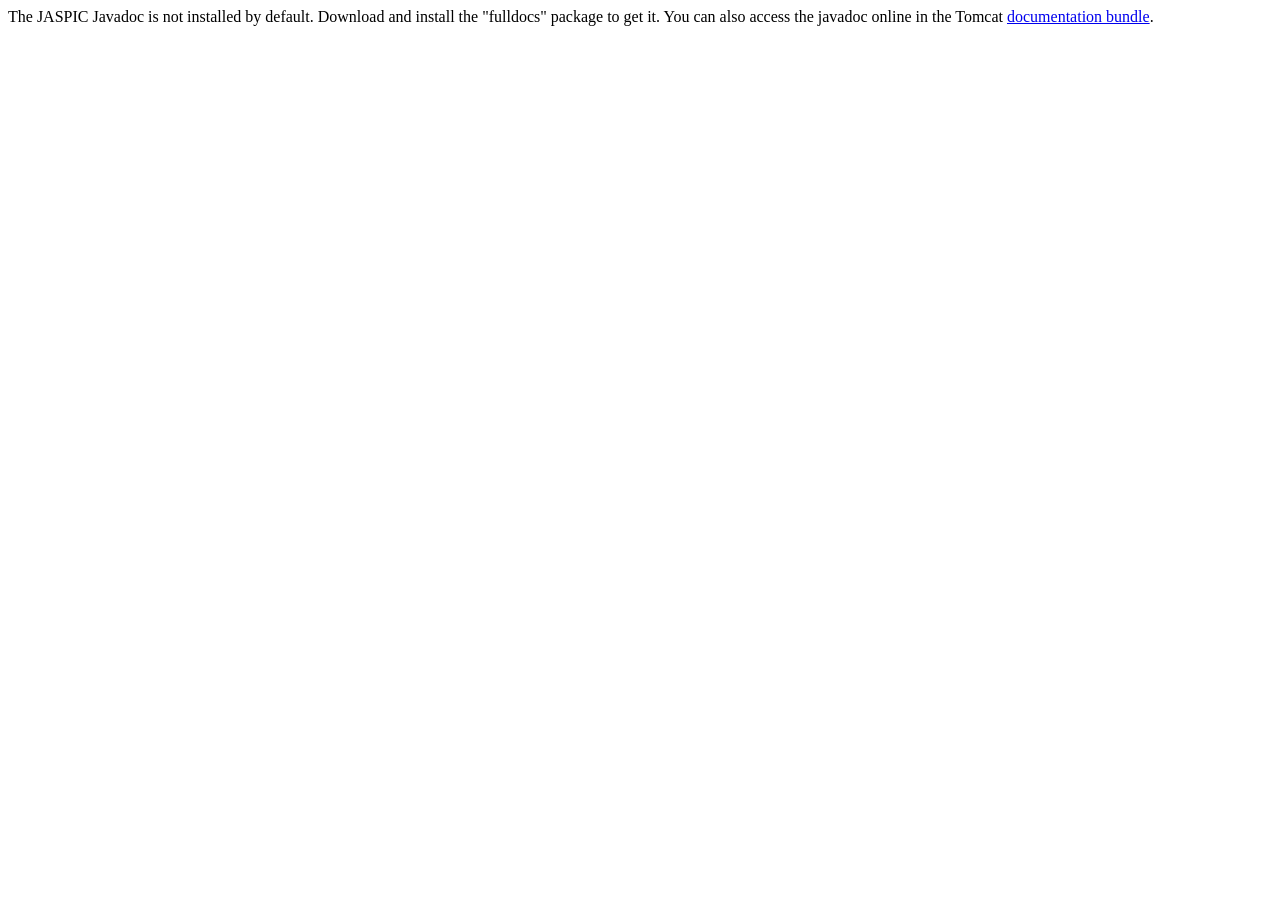
<file: Servlet-tut/apache-tomcat-10.1.52/webapps/docs/jaspicapi/index.html>
<!--
  Licensed to the Apache Software Foundation (ASF) under one or more
  contributor license agreements.  See the NOTICE file distributed with
  this work for additional information regarding copyright ownership.
  The ASF licenses this file to You under the Apache License, Version 2.0
  (the "License"); you may not use this file except in compliance with
  the License.  You may obtain a copy of the License at

      http://www.apache.org/licenses/LICENSE-2.0

  Unless required by applicable law or agreed to in writing, software
  distributed under the License is distributed on an "AS IS" BASIS,
  WITHOUT WARRANTIES OR CONDITIONS OF ANY KIND, either express or implied.
  See the License for the specific language governing permissions and
  limitations under the License.
-->
<!DOCTYPE html>
<html>
<head>
    <meta charset="UTF-8" />
    <title>API docs</title>
</head>

<body>

The JASPIC Javadoc is not installed by default. Download and install
the "fulldocs" package to get it.

You can also access the javadoc online in the Tomcat
<a href="https://tomcat.apache.org/tomcat-10.1-doc/">
    documentation bundle</a>.

</body>
</html>
</file>
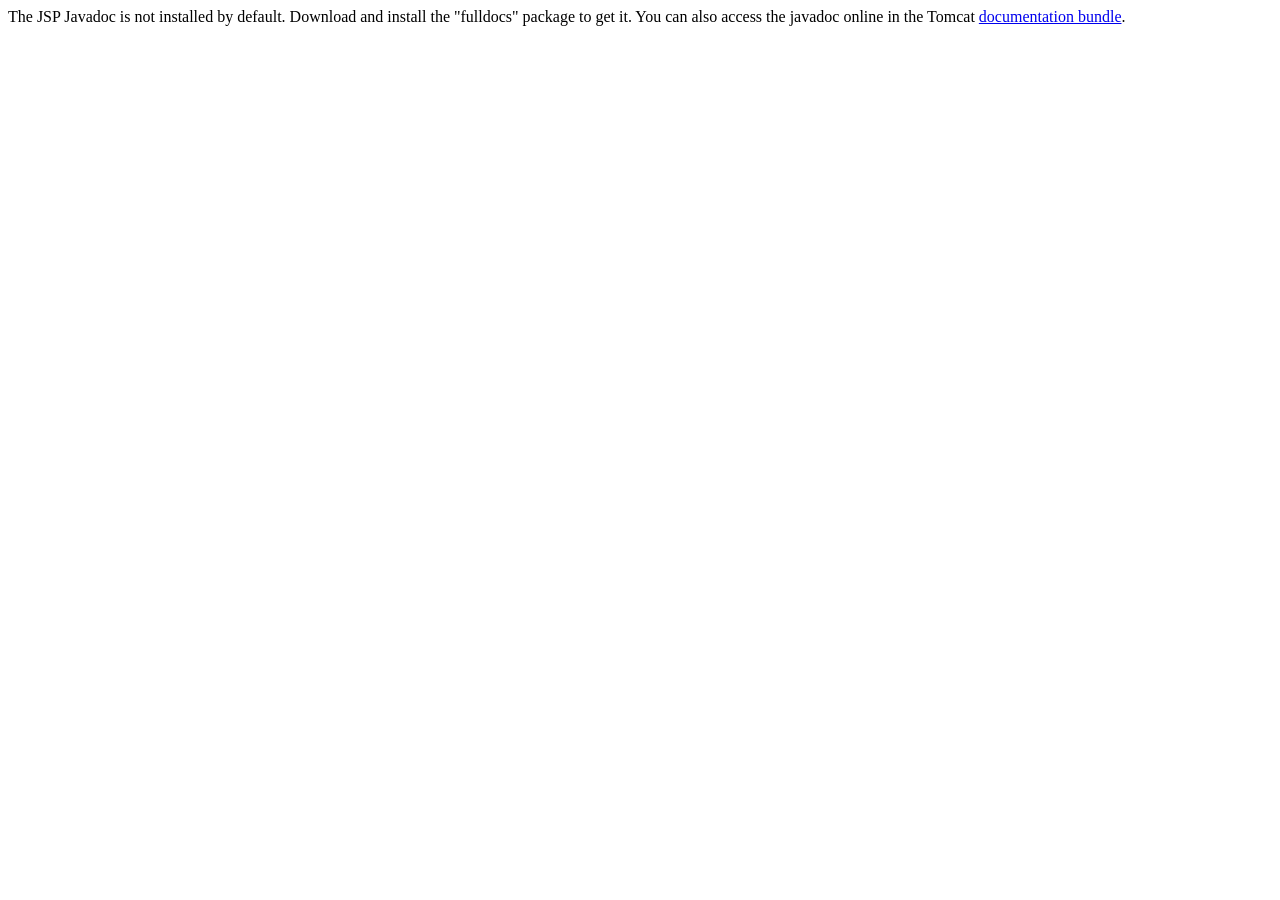
<file: Servlet-tut/apache-tomcat-10.1.52/webapps/docs/jspapi/index.html>
<!--
  Licensed to the Apache Software Foundation (ASF) under one or more
  contributor license agreements.  See the NOTICE file distributed with
  this work for additional information regarding copyright ownership.
  The ASF licenses this file to You under the Apache License, Version 2.0
  (the "License"); you may not use this file except in compliance with
  the License.  You may obtain a copy of the License at

      http://www.apache.org/licenses/LICENSE-2.0

  Unless required by applicable law or agreed to in writing, software
  distributed under the License is distributed on an "AS IS" BASIS,
  WITHOUT WARRANTIES OR CONDITIONS OF ANY KIND, either express or implied.
  See the License for the specific language governing permissions and
  limitations under the License.
-->
<!DOCTYPE html>
<html>
    <head>
    <meta charset="UTF-8" />
    <title>API docs</title>
</head>

<body>

The JSP Javadoc is not installed by default. Download and install
the "fulldocs" package to get it.

You can also access the javadoc online in the Tomcat
<a href="https://tomcat.apache.org/tomcat-10.1-doc/">
documentation bundle</a>.

</body>
</html>
</file>
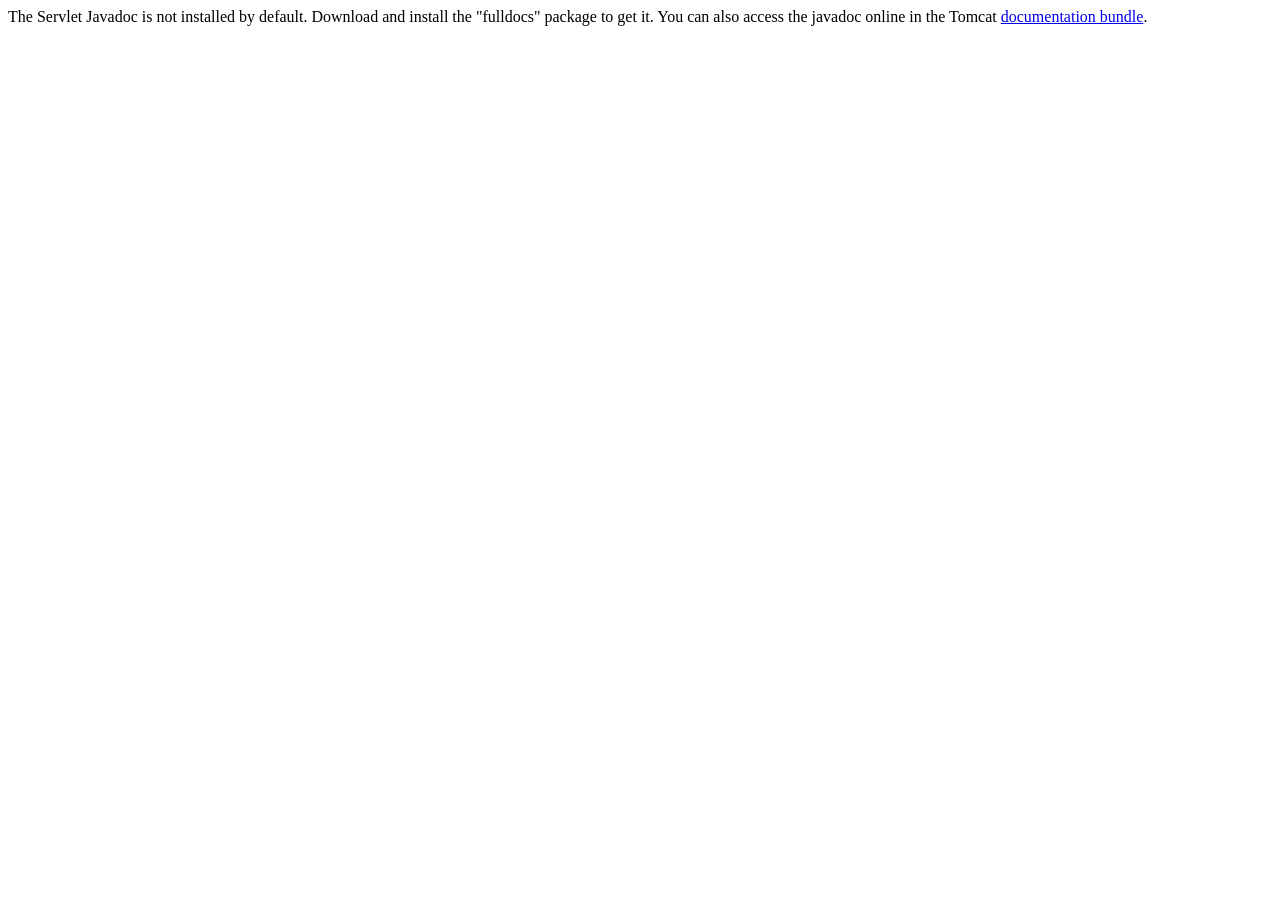
<file: Servlet-tut/apache-tomcat-10.1.52/webapps/docs/servletapi/index.html>
<!--
  Licensed to the Apache Software Foundation (ASF) under one or more
  contributor license agreements.  See the NOTICE file distributed with
  this work for additional information regarding copyright ownership.
  The ASF licenses this file to You under the Apache License, Version 2.0
  (the "License"); you may not use this file except in compliance with
  the License.  You may obtain a copy of the License at

      http://www.apache.org/licenses/LICENSE-2.0

  Unless required by applicable law or agreed to in writing, software
  distributed under the License is distributed on an "AS IS" BASIS,
  WITHOUT WARRANTIES OR CONDITIONS OF ANY KIND, either express or implied.
  See the License for the specific language governing permissions and
  limitations under the License.
-->
<!DOCTYPE html>
<html>
    <head>
    <meta charset="UTF-8" />
    <title>API docs</title>
</head>

<body>

The Servlet Javadoc is not installed by default. Download and install
the "fulldocs" package to get it.

You can also access the javadoc online in the Tomcat
<a href="https://tomcat.apache.org/tomcat-10.1-doc/">
documentation bundle</a>.

</body>
</html>
</file>
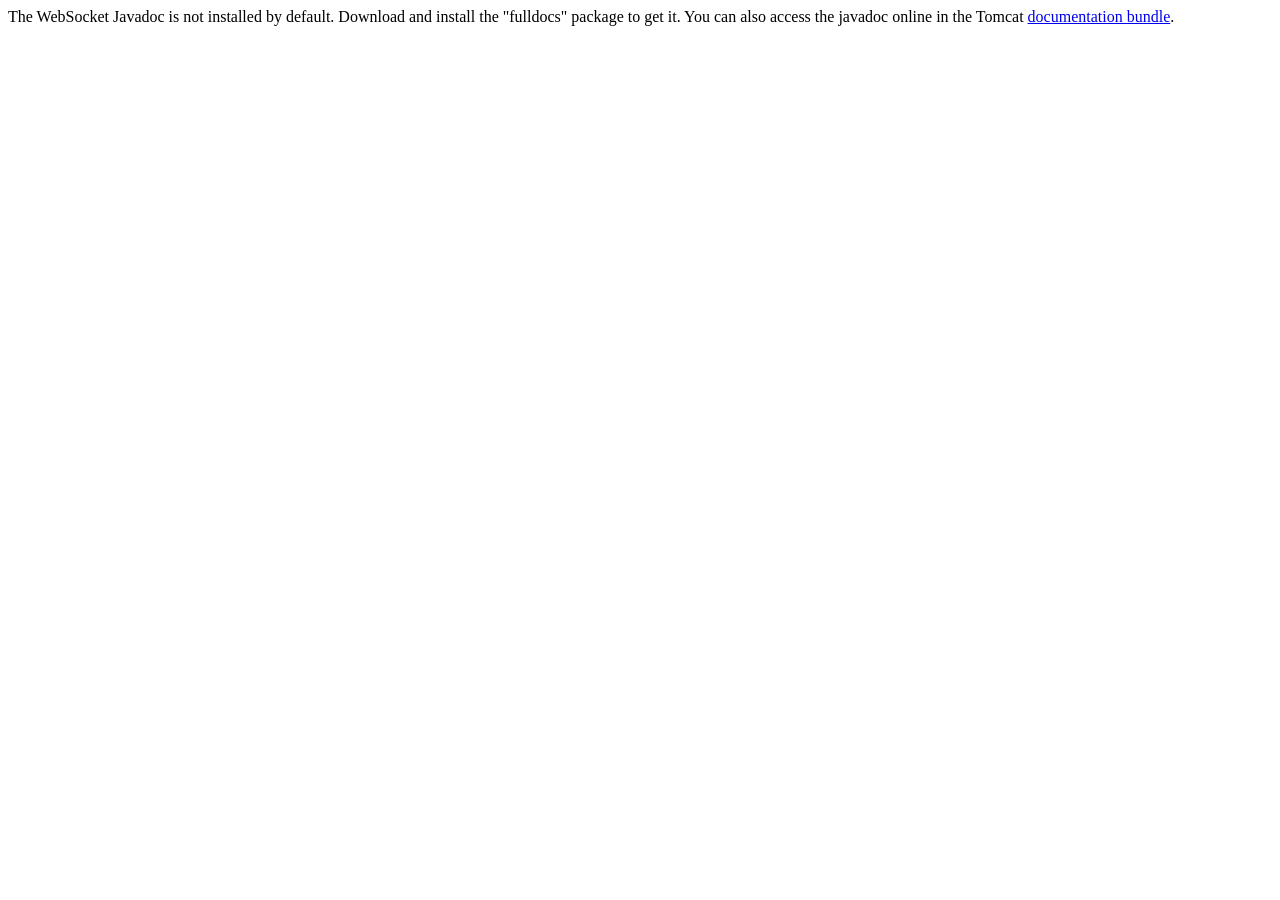
<file: Servlet-tut/apache-tomcat-10.1.52/webapps/docs/websocketapi/index.html>
<!--
  Licensed to the Apache Software Foundation (ASF) under one or more
  contributor license agreements.  See the NOTICE file distributed with
  this work for additional information regarding copyright ownership.
  The ASF licenses this file to You under the Apache License, Version 2.0
  (the "License"); you may not use this file except in compliance with
  the License.  You may obtain a copy of the License at

      http://www.apache.org/licenses/LICENSE-2.0

  Unless required by applicable law or agreed to in writing, software
  distributed under the License is distributed on an "AS IS" BASIS,
  WITHOUT WARRANTIES OR CONDITIONS OF ANY KIND, either express or implied.
  See the License for the specific language governing permissions and
  limitations under the License.
-->
<!DOCTYPE html>
<html>
    <head>
    <meta charset="UTF-8" />
    <title>API docs</title>
</head>

<body>

The WebSocket Javadoc is not installed by default. Download and install
the "fulldocs" package to get it.

You can also access the javadoc online in the Tomcat
<a href="https://tomcat.apache.org/tomcat-10.1-doc/">
documentation bundle</a>.

</body>
</html>
</file>
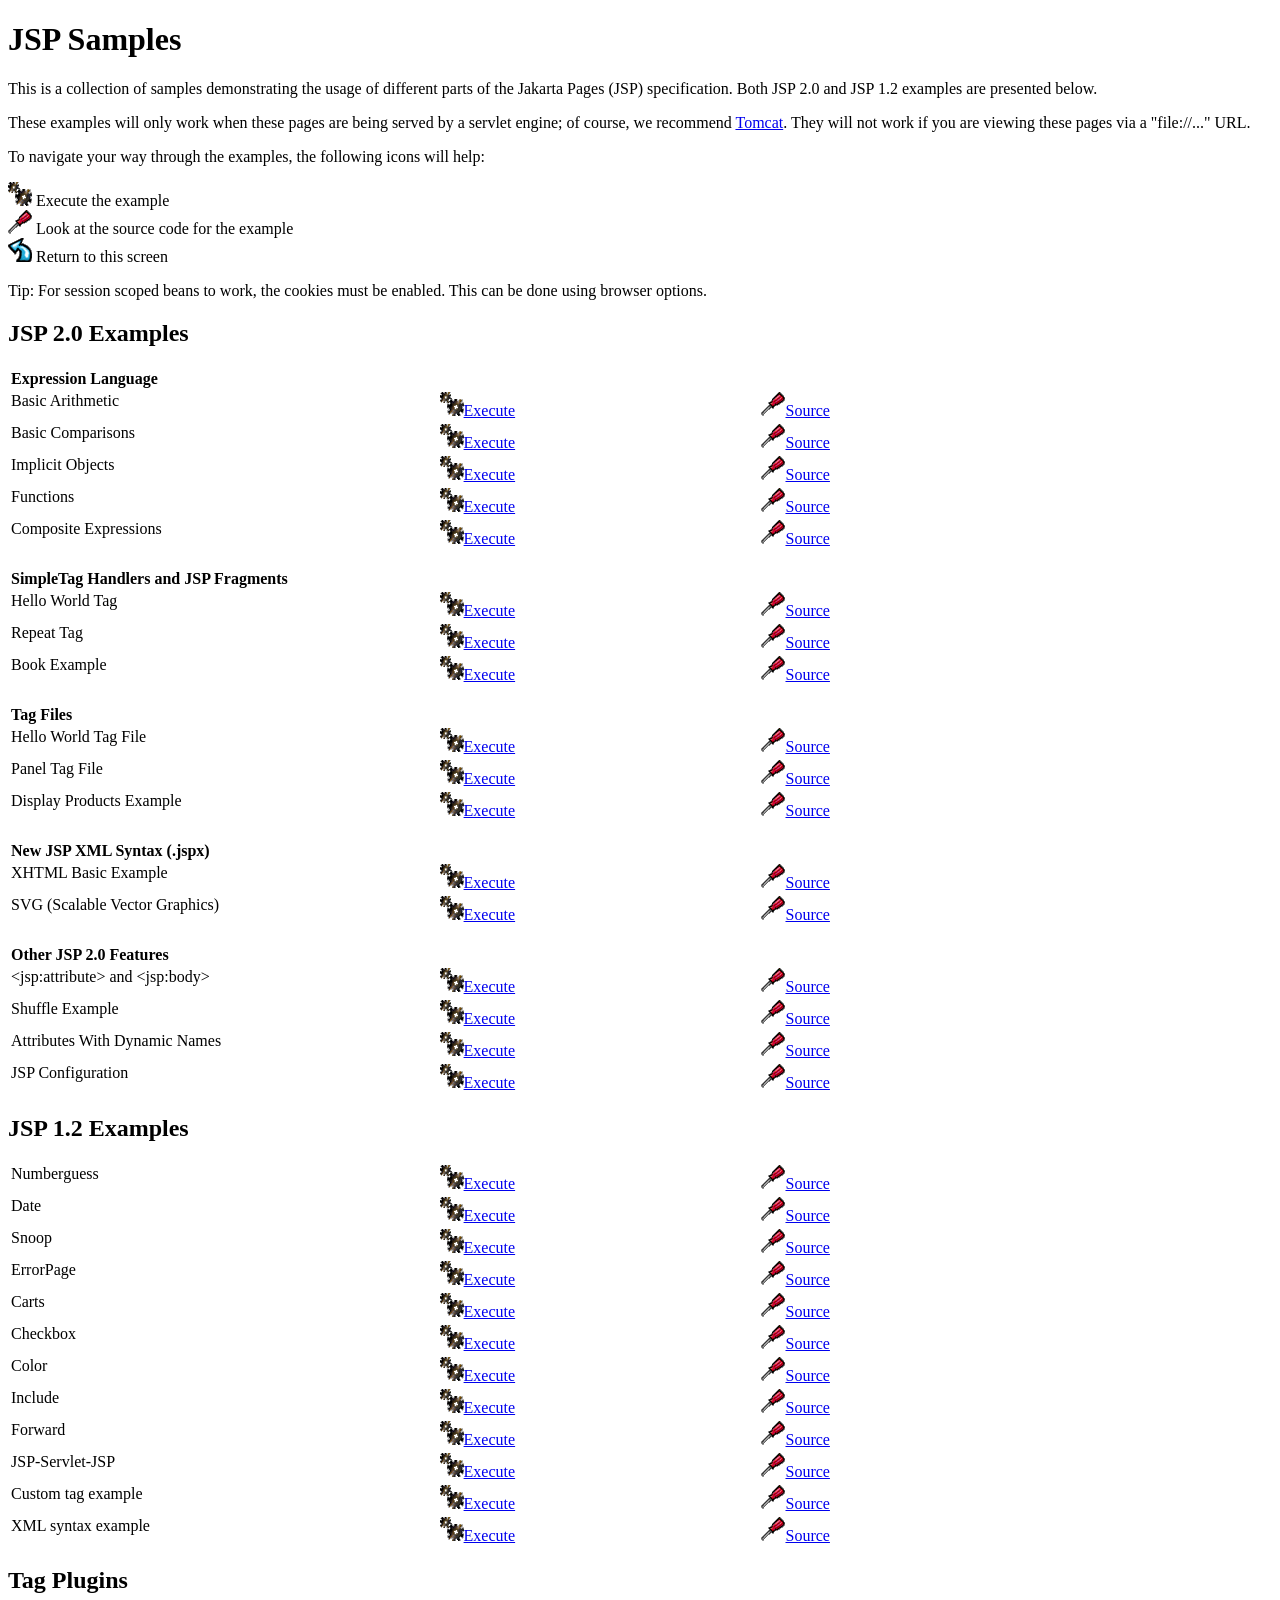
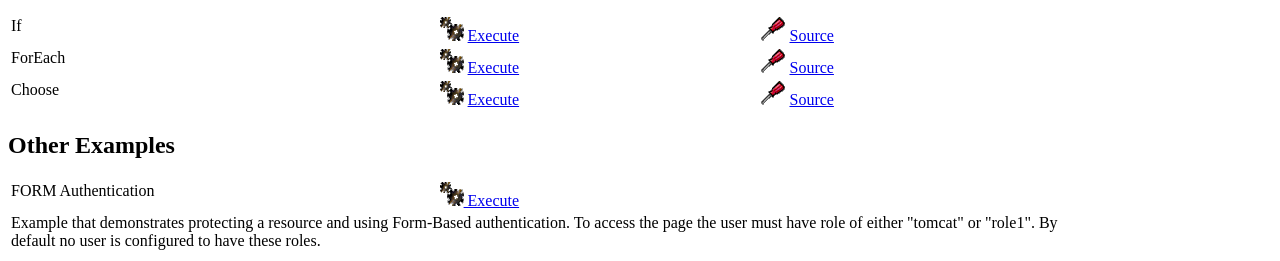
<file: Servlet-tut/apache-tomcat-10.1.52/webapps/examples/jsp/index.html>
<!--
 Licensed to the Apache Software Foundation (ASF) under one or more
  contributor license agreements.  See the NOTICE file distributed with
  this work for additional information regarding copyright ownership.
  The ASF licenses this file to You under the Apache License, Version 2.0
  (the "License"); you may not use this file except in compliance with
  the License.  You may obtain a copy of the License at

      http://www.apache.org/licenses/LICENSE-2.0

  Unless required by applicable law or agreed to in writing, software
  distributed under the License is distributed on an "AS IS" BASIS,
  WITHOUT WARRANTIES OR CONDITIONS OF ANY KIND, either express or implied.
  See the License for the specific language governing permissions and
  limitations under the License.
-->
<!DOCTYPE html><html lang="en">
<head>
   <meta charset="UTF-8"/>
   <title>JSP Examples</title>
   <style type="text/css">
   img { border: 0; }
   th { text-align: left; }
   tr { vertical-align: top; }
   </style>
</head>
<body>
<h1>JSP
Samples</h1>
<p>This is a collection of samples demonstrating the usage of different
parts of the Jakarta Pages (JSP) specification.  Both JSP 2.0 and
JSP 1.2 examples are presented below.
<p>These examples will only work when these pages are being served by a
servlet engine; of course, we recommend
<a href="https://tomcat.apache.org/">Tomcat</a>.
They will not work if you are viewing these pages via a
"file://..." URL.
<p>To navigate your way through the examples, the following icons will
help:</p>
<ul style="list-style-type: none; padding-left: 0;">
<li><img src="images/execute.gif" alt=""> Execute the example</li>
<li><img src="images/code.gif" alt=""> Look at the source code for the example</li>
<li><img src="images/return.gif" alt=""> Return to this screen</li>
</ul>

<p>Tip: For session scoped beans to work, the cookies must be enabled.
This can be done using browser options.</p>
<h2>JSP 2.0 Examples</h2>

<table style="width: 85%;">
<tr>
<th colspan="3">Expression Language</th>
</tr>

<tr>
<td>Basic Arithmetic</td>
<td style="width: 30%;"><a href="jsp2/el/basic-arithmetic.jsp"><img src="images/execute.gif" alt=""></a><a href="jsp2/el/basic-arithmetic.jsp">Execute</a></td>

<td style="width: 30%;"><a href="jsp2/el/basic-arithmetic.html"><img src="images/code.gif" alt=""></a><a href="jsp2/el/basic-arithmetic.html">Source</a></td>
</tr>

<tr>
<td>Basic Comparisons</td>
<td style="width: 30%;"><a href="jsp2/el/basic-comparisons.jsp"><img src="images/execute.gif" alt=""></a><a href="jsp2/el/basic-comparisons.jsp">Execute</a></td>

<td style="width: 30%;"><a href="jsp2/el/basic-comparisons.html"><img src="images/code.gif" alt=""></a><a href="jsp2/el/basic-comparisons.html">Source</a></td>
</tr>

<tr>
<td>Implicit Objects</td>
<td style="width: 30%;"><a href="jsp2/el/implicit-objects.jsp?foo=bar"><img src="images/execute.gif" alt=""></a><a href="jsp2/el/implicit-objects.jsp?foo=bar">Execute</a></td>

<td style="width: 30%;"><a href="jsp2/el/implicit-objects.html"><img src="images/code.gif" alt=""></a><a href="jsp2/el/implicit-objects.html">Source</a></td>
</tr>
<tr>

<td>Functions</td>
<td style="width: 30%;"><a href="jsp2/el/functions.jsp?foo=JSP+2.0"><img src="images/execute.gif" alt=""></a><a href="jsp2/el/functions.jsp?foo=JSP+2.0">Execute</a></td>

<td style="width: 30%;"><a href="jsp2/el/functions.html"><img src="images/code.gif" alt=""></a><a href="jsp2/el/functions.html">Source</a></td>
</tr>

<tr>
<td>Composite Expressions</td>
<td style="width: 30%;"><a href="jsp2/el/composite.jsp"><img src="images/execute.gif" alt=""></a><a href="jsp2/el/composite.jsp">Execute</a></td>

<td style="width: 30%;"><a href="jsp2/el/composite.html"><img src="images/code.gif" alt=""></a><a href="jsp2/el/composite.html">Source</a></td>
</tr>


<tr>
<th colspan="3"><br />SimpleTag Handlers and JSP Fragments</th>
</tr>

<tr>
<td>Hello World Tag</td>
<td style="width: 30%;"><a href="jsp2/simpletag/hello.jsp"><img src="images/execute.gif" alt=""></a><a href="jsp2/simpletag/hello.jsp">Execute</a></td>

<td style="width: 30%;"><a href="jsp2/simpletag/hello.html"><img src="images/code.gif" alt=""></a><a href="jsp2/simpletag/hello.html">Source</a></td>
</tr>

<tr>
<td>Repeat Tag</td>
<td style="width: 30%;"><a href="jsp2/simpletag/repeat.jsp"><img src="images/execute.gif" alt=""></a><a href="jsp2/simpletag/repeat.jsp">Execute</a></td>

<td style="width: 30%;"><a href="jsp2/simpletag/repeat.html"><img src="images/code.gif" alt=""></a><a href="jsp2/simpletag/repeat.html">Source</a></td>
</tr>

<tr>
<td>Book Example</td>
<td style="width: 30%;"><a href="jsp2/simpletag/book.jsp"><img src="images/execute.gif" alt=""></a><a href="jsp2/simpletag/book.jsp">Execute</a></td>

<td style="width: 30%;"><a href="jsp2/simpletag/book.html"><img src="images/code.gif" alt=""></a><a href="jsp2/simpletag/book.html">Source</a></td>
</tr>

<tr>
<th colspan="3"><br />Tag Files</th>
</tr>

<tr>
<td>Hello World Tag File</td>
<td style="width: 30%;"><a href="jsp2/tagfiles/hello.jsp"><img src="images/execute.gif" alt=""></a><a href="jsp2/tagfiles/hello.jsp">Execute</a></td>

<td style="width: 30%;"><a href="jsp2/tagfiles/hello.html"><img src="images/code.gif" alt=""></a><a href="jsp2/tagfiles/hello.html">Source</a></td>
</tr>

<tr>
<td>Panel Tag File</td>
<td style="width: 30%;"><a href="jsp2/tagfiles/panel.jsp"><img src="images/execute.gif" alt=""></a><a href="jsp2/tagfiles/panel.jsp">Execute</a></td>

<td style="width: 30%;"><a href="jsp2/tagfiles/panel.html"><img src="images/code.gif" alt=""></a><a href="jsp2/tagfiles/panel.html">Source</a></td>
</tr>

<tr>
<td>Display Products Example</td>
<td style="width: 30%;"><a href="jsp2/tagfiles/products.jsp"><img src="images/execute.gif" alt=""></a><a href="jsp2/tagfiles/products.jsp">Execute</a></td>

<td style="width: 30%;"><a href="jsp2/tagfiles/products.html"><img src="images/code.gif" alt=""></a><a href="jsp2/tagfiles/products.html">Source</a></td>
</tr>

<tr>
<th colspan="3"><br />New JSP XML Syntax (.jspx)</th>
</tr>

<tr>
<td>XHTML Basic Example</td>
<td style="width: 30%;"><a href="jsp2/jspx/basic.jspx"><img src="images/execute.gif" alt=""></a><a href="jsp2/jspx/basic.jspx">Execute</a></td>

<td style="width: 30%;"><a href="jsp2/jspx/basic.html"><img src="images/code.gif" alt=""></a><a href="jsp2/jspx/basic.html">Source</a></td>
</tr>

<tr>
<td>SVG (Scalable Vector Graphics)</td>
<td style="width: 30%;"><a href="jsp2/jspx/svgexample.html"><img src="images/execute.gif" alt=""></a><a href="jsp2/jspx/svgexample.html">Execute</a></td>

<td style="width: 30%;"><a href="jsp2/jspx/textRotate.html"><img src="images/code.gif" alt=""></a><a href="jsp2/jspx/textRotate.html">Source</a></td>
</tr>

<tr>
<th colspan="3"><br />Other JSP 2.0 Features</th>
</tr>

<tr>
<td>&lt;jsp:attribute&gt; and &lt;jsp:body&gt;</td>
<td style="width: 30%;"><a href="jsp2/jspattribute/jspattribute.jsp"><img src="images/execute.gif" alt=""></a><a href="jsp2/jspattribute/jspattribute.jsp">Execute</a></td>

<td style="width: 30%;"><a href="jsp2/jspattribute/jspattribute.html"><img src="images/code.gif" alt=""></a><a href="jsp2/jspattribute/jspattribute.html">Source</a></td>
</tr>

<tr>
<td>Shuffle Example</td>
<td style="width: 30%;"><a href="jsp2/jspattribute/shuffle.jsp"><img src="images/execute.gif" alt=""></a><a href="jsp2/jspattribute/shuffle.jsp">Execute</a></td>

<td style="width: 30%;"><a href="jsp2/jspattribute/shuffle.html"><img src="images/code.gif" alt=""></a><a href="jsp2/jspattribute/shuffle.html">Source</a></td>
</tr>

<tr>
<td>Attributes With Dynamic Names</td>
<td style="width: 30%;"><a href="jsp2/misc/dynamicattrs.jsp"><img src="images/execute.gif" alt=""></a><a href="jsp2/misc/dynamicattrs.jsp">Execute</a></td>

<td style="width: 30%;"><a href="jsp2/misc/dynamicattrs.html"><img src="images/code.gif" alt=""></a><a href="jsp2/misc/dynamicattrs.html">Source</a></td>
</tr>

<tr>
<td>JSP Configuration</td>
<td style="width: 30%;"><a href="jsp2/misc/config.jsp"><img src="images/execute.gif" alt=""></a><a href="jsp2/misc/config.jsp">Execute</a></td>

<td style="width: 30%;"><a href="jsp2/misc/config.html"><img src="images/code.gif" alt=""></a><a href="jsp2/misc/config.html">Source</a></td>
</tr>

</table>

<h2>JSP 1.2 Examples</h2>
<table style="width: 85%;">
<tr>
<td>Numberguess</td>

<td style="width: 30%;"><a href="num/numguess.jsp"><img src="images/execute.gif" alt=""></a><a href="num/numguess.jsp">Execute</a></td>

<td style="width: 30%;"><a href="num/numguess.html"><img src="images/code.gif" alt=""></a><a href="num/numguess.html">Source</a></td>
</tr>

<tr>
<td>Date</td>

<td style="width: 30%;"><a href="dates/date.jsp"><img src="images/execute.gif" alt=""></a><a href="dates/date.jsp">Execute</a></td>

<td style="width: 30%;"><a href="dates/date.html"><img src="images/code.gif" alt=""></a><a href="dates/date.html">Source</a></td>
</tr>

<tr>
<td>Snoop</td>

<td style="width: 30%;"><a href="snp/snoop.jsp"><img src="images/execute.gif" alt=""></a><a href="snp/snoop.jsp">Execute</a></td>

<td style="width: 30%;"><a href="snp/snoop.html"><img src="images/code.gif" alt=""></a><a href="snp/snoop.html">Source</a></td>
</tr>

<tr>
<td>ErrorPage</td>

<td style="width: 30%;"><a href="error/error.html"><img src="images/execute.gif" alt=""></a><a href="error/error.html">Execute</a></td>

<td style="width: 30%;"><a href="error/er.html"><img src="images/code.gif" alt=""></a><a href="error/er.html">Source</a></td>
</tr>

<tr>
<td>Carts</td>

<td style="width: 30%;"><a href="sessions/shopping.jsp"><img src="images/execute.gif" alt=""></a><a href="sessions/shopping.jsp">Execute</a></td>

<td style="width: 30%;"><a href="sessions/crt.html"><img src="images/code.gif" alt=""></a><a href="sessions/crt.html">Source</a></td>
</tr>

<tr>
<td>Checkbox</td>

<td style="width: 30%;"><a href="checkbox/check.html"><img src="images/execute.gif" alt=""></a><a href="checkbox/check.html">Execute</a></td>

<td style="width: 30%;"><a href="checkbox/cresult.html"><img src="images/code.gif" alt=""></a><a href="checkbox/cresult.html">Source</a></td>
</tr>

<tr>
<td>Color</td>

<td style="width: 30%;"><a href="colors/colors.html"><img src="images/execute.gif" alt=""></a><a href="colors/colors.html">Execute</a></td>

<td style="width: 30%;"><a href="colors/clr.html"><img src="images/code.gif" alt=""></a><a href="colors/clr.html">Source</a></td>
</tr>

<tr>
<td>Include</td>

<td style="width: 30%;"><a href="include/include.jsp"><img src="images/execute.gif" alt=""></a><a href="include/include.jsp">Execute</a></td>

<td style="width: 30%;"><a href="include/inc.html"><img src="images/code.gif" alt=""></a><a href="include/inc.html">Source</a></td>
</tr>

<tr>
<td>Forward</td>

<td style="width: 30%;"><a href="forward/forward.jsp"><img src="images/execute.gif" alt=""></a><a href="forward/forward.jsp">Execute</a></td>

<td style="width: 30%;"><a href="forward/fwd.html"><img src="images/code.gif" alt=""></a><a href="forward/fwd.html">Source</a></td>
</tr>

<tr>
<td>JSP-Servlet-JSP</td>

<td style="width: 30%;"><a href="jsptoserv/jsptoservlet.jsp"><img src="images/execute.gif" alt=""></a><a href="jsptoserv/jsptoservlet.jsp">Execute</a></td>

<td style="width: 30%;"><a href="jsptoserv/jts.html"><img src="images/code.gif" alt=""></a><a href="jsptoserv/jts.html">Source</a></td>
</tr>

<tr>
<td>Custom tag example</td>

<td style="width: 30%;"><a href="simpletag/foo.jsp"><img src="images/execute.gif" alt=""></a><a href="simpletag/foo.jsp">Execute</a></td>

<td style="width: 30%;"><a href="simpletag/foo.html"><img src="images/code.gif" alt=""></a><a href="simpletag/foo.html">Source</a></td>
</tr>

<tr>
<td>XML syntax example</td>
<td style="width: 30%;"><a href="xml/xml.jsp"><img src="images/execute.gif" alt=""></a><a href="xml/xml.jsp">Execute</a></td>

<td style="width: 30%;"><a href="xml/xml.html"><img src="images/code.gif" alt=""></a><a href="xml/xml.html">Source</a></td>
</tr>

</table>

<h2>Tag Plugins</h2>
<table style="width: 85%;">

<tr>
  <td>If</td>
  <td style="width: 30%;">
    <a href="tagplugin/if.jsp"><img src="images/execute.gif" alt=""></a>
    <a href="tagplugin/if.jsp">Execute</a>
  </td>
  <td style="width: 30%;">
    <a href="tagplugin/if.html"><img src="images/code.gif" alt=""></a>
    <a href="tagplugin/if.html">Source</a>
  </td>
</tr>

<tr>
  <td>ForEach</td>
  <td style="width: 30%;">
    <a href="tagplugin/foreach.jsp"><img src="images/execute.gif" alt=""></a>
    <a href="tagplugin/foreach.jsp">Execute</a>
  </td>
  <td style="width: 30%;">
    <a href="tagplugin/foreach.html"><img src="images/code.gif" alt=""></a>
    <a href="tagplugin/foreach.html">Source</a>
  </td>
</tr>

<tr>
  <td>Choose</td>
  <td style="width: 30%;">
    <a href="tagplugin/choose.jsp"><img src="images/execute.gif" alt=""></a>
    <a href="tagplugin/choose.jsp">Execute</a>
  </td>
  <td style="width: 30%;">
    <a href="tagplugin/choose.html"><img src="images/code.gif" alt=""></a>
    <a href="tagplugin/choose.html">Source</a>
  </td>
</tr>

</table>

<h2>Other Examples</h2>
<table style="width: 85%;">

<tr>
  <td>FORM Authentication</td>
  <td style="width: 30%;">
    <a href="security/protected/index.jsp"><img src="images/execute.gif" alt=""> Execute</a>
  </td>
  <td style="width: 30%;"></td>
</tr>
<tr>
  <td colspan="3">Example that demonstrates protecting a resource and
    using Form-Based authentication. To access the page the user must
    have role of either "tomcat" or "role1". By default no user
    is configured to have these roles.</td>
</tr>

</table>
</body>
</html>
</file>
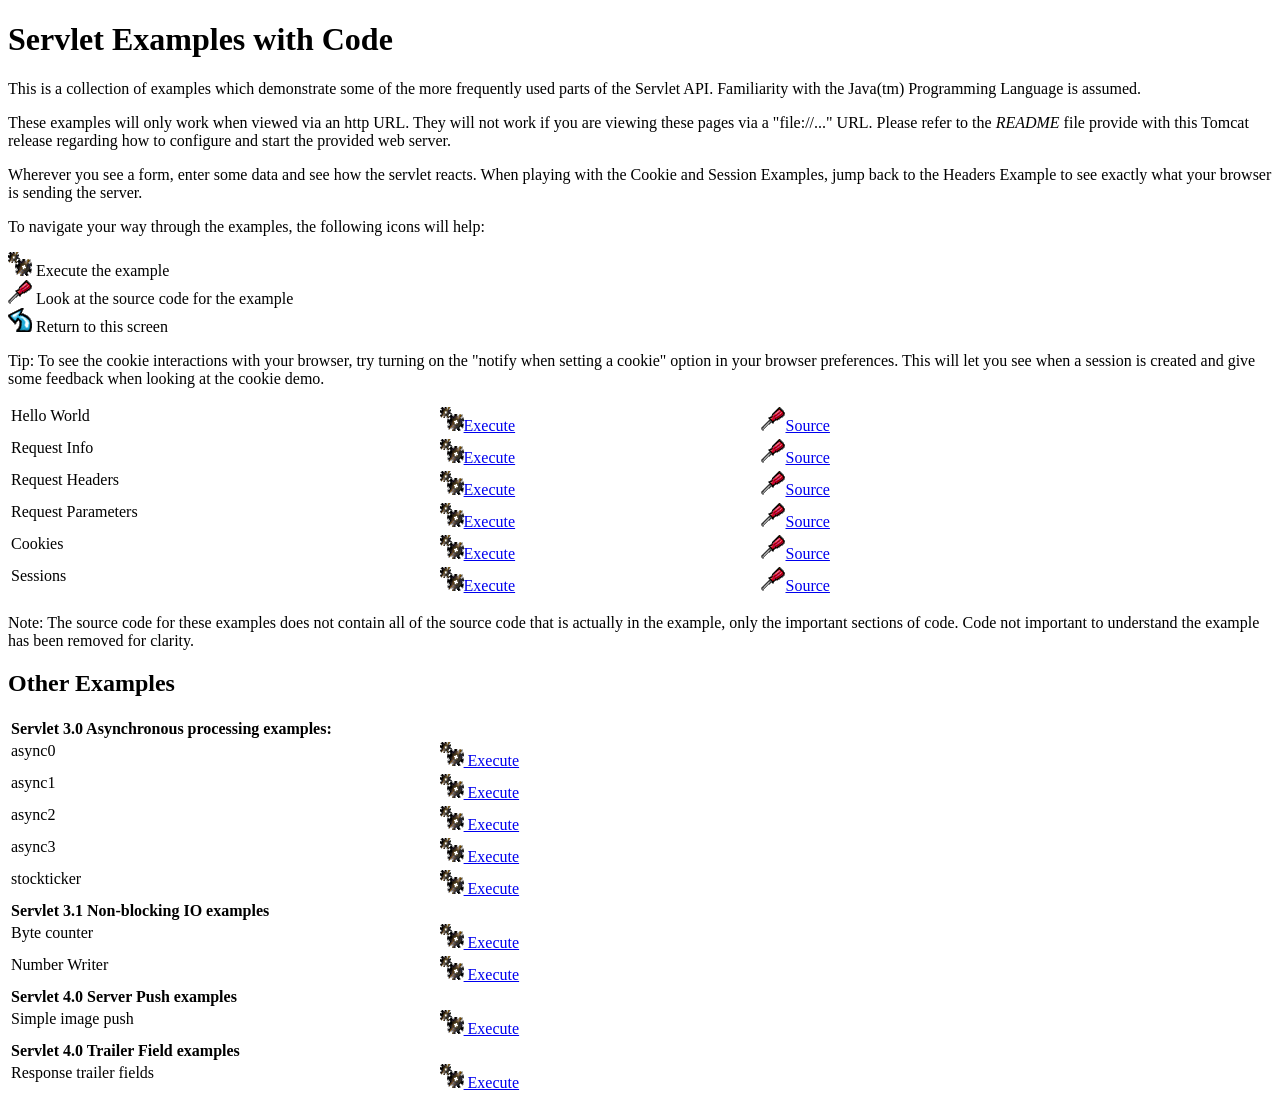
<file: Servlet-tut/apache-tomcat-10.1.52/webapps/examples/servlets/index.html>
<!--
 Licensed to the Apache Software Foundation (ASF) under one or more
  contributor license agreements.  See the NOTICE file distributed with
  this work for additional information regarding copyright ownership.
  The ASF licenses this file to You under the Apache License, Version 2.0
  (the "License"); you may not use this file except in compliance with
  the License.  You may obtain a copy of the License at

      http://www.apache.org/licenses/LICENSE-2.0

  Unless required by applicable law or agreed to in writing, software
  distributed under the License is distributed on an "AS IS" BASIS,
  WITHOUT WARRANTIES OR CONDITIONS OF ANY KIND, either express or implied.
  See the License for the specific language governing permissions and
  limitations under the License.
-->
<!DOCTYPE html><html lang="en">
<head>
   <meta charset="UTF-8" />
   <title>Servlet Examples</title>
   <style type="text/css">
   img { border: 0; }
   th { text-align: left; }
   tr { vertical-align: top; }
   </style>
</head>
<body>
<h1>Servlet
Examples with Code</h1>
<p>This is a collection of examples which demonstrate some of the more
frequently used parts of the Servlet API. Familiarity with the Java(tm)
Programming Language is assumed.
<p>These examples will only work when viewed via an http URL. They will
not work if you are viewing these pages via a "file://..." URL. Please
refer to the <i>README</i> file provide with this Tomcat release regarding
how to configure and start the provided web server.
<p>Wherever you see a form, enter some data and see how the servlet reacts.
When playing with the Cookie and Session Examples, jump back to the Headers
Example to see exactly what your browser is sending the server.
<p>To navigate your way through the examples, the following icons will
help:</p>
<ul style="list-style-type: none; padding-left: 0;">
<li><img src="images/execute.gif" alt=""> Execute the example</li>
<li><img src="images/code.gif" alt=""> Look at the source code for the example</li>
<li><img src="images/return.gif" alt=""> Return to this screen</li>
</ul>

<p>Tip: To see the cookie interactions with your browser, try turning on
the "notify when setting a cookie" option in your browser preferences.
This will let you see when a session is created and give some feedback
when looking at the cookie demo.</p>
<table style="width: 85%;" >
<tr>
<td>Hello World</td>

<td style="width: 30%;"><a href="servlet/HelloWorldExample"><img SRC="images/execute.gif" alt=""></a><a href="servlet/HelloWorldExample">Execute</a></td>

<td style="width: 30%;"><a href="helloworld.html"><img SRC="images/code.gif" alt=""></a><a href="helloworld.html">Source</a></td>
</tr>

<tr>
<td>Request Info</td>

<td style="width: 30%;"><a href="servlet/RequestInfoExample"><img SRC="images/execute.gif" alt=""></a><a href="servlet/RequestInfoExample">Execute</a></td>

<td style="width: 30%;"><a href="reqinfo.html"><img SRC="images/code.gif" alt=""></a><a href="reqinfo.html">Source</a></td>
</tr>

<tr>
<td>Request Headers</td>

<td style="width: 30%;"><a href="servlet/RequestHeaderExample"><img SRC="images/execute.gif" alt=""></a><a href="servlet/RequestHeaderExample">Execute</a></td>

<td style="width: 30%;"><a href="reqheaders.html"><img SRC="images/code.gif" alt=""></a><a href="reqheaders.html">Source</a></td>
</tr>

<tr>
<td>Request Parameters</td>

<td style="width: 30%;"><a href="servlet/RequestParamExample"><img SRC="images/execute.gif" alt=""></a><a href="servlet/RequestParamExample">Execute</a></td>

<td style="width: 30%;"><a href="reqparams.html"><img SRC="images/code.gif" alt=""></a><a href="reqparams.html">Source</a></td>
</tr>

<tr>
<td>Cookies</td>

<td style="width: 30%;"><a href="servlet/CookieExample"><img SRC="images/execute.gif" alt=""></a><a href="servlet/CookieExample">Execute</a></td>

<td style="width: 30%;"><a href="cookies.html"><img SRC="images/code.gif" alt=""></a><a href="cookies.html">Source</a></td>
</tr>

<tr>
<td>Sessions</td>

<td style="width: 30%;"><a href="servlet/SessionExample"><img SRC="images/execute.gif" alt=""></a><a href="servlet/SessionExample">Execute</a></td>

<td style="width: 30%;"><a href="sessions.html"><img SRC="images/code.gif" alt=""></a><a href="sessions.html">Source</a></td>
</tr>
</table>

<p>Note: The source code for these examples does not contain all of the
source code that is actually in the example, only the important sections
of code. Code not important to understand the example has been removed
for clarity.</p>

<h2>Other Examples</h2>
<table style="width: 85%;" >

<tr>
  <th colspan="3">Servlet 3.0 Asynchronous processing examples:</th>
</tr>
<tr>
  <td>async0</td>
  <td style="width: 30%;">
    <a href="../async/async0"><img SRC="images/execute.gif" alt=""> Execute</a>
  </td>
  <td style="width: 30%;"></td>
</tr>
<tr>
  <td>async1</td>
  <td style="width: 30%;">
    <a href="../async/async1"><img SRC="images/execute.gif" alt=""> Execute</a>
  </td>
  <td style="width: 30%;"></td>
</tr>
<tr>
  <td>async2</td>
  <td style="width: 30%;">
    <a href="../async/async2"><img SRC="images/execute.gif" alt=""> Execute</a>
  </td>
  <td style="width: 30%;"></td>
</tr>
<tr>
  <td>async3</td>
  <td style="width: 30%;">
    <a href="../async/async3"><img SRC="images/execute.gif" alt=""> Execute</a>
  </td>
  <td style="width: 30%;"></td>
</tr>
<tr>
  <td>stockticker</td>
  <td style="width: 30%;">
    <a href="../async/stockticker"><img SRC="images/execute.gif" alt=""> Execute</a>
  </td>
  <td style="width: 30%;"></td>
</tr>

<tr>
  <th colspan="3">Servlet 3.1 Non-blocking IO examples</th>
</tr>
<tr>
  <td>Byte counter</td>
  <td style="width: 30%;">
    <a href="nonblocking/bytecounter.html"><img src="images/execute.gif" alt=""> Execute</a>
  </td>
  <td style="width: 30%;"></td>
</tr>
<tr>
  <td>Number Writer</td>
  <td style="width: 30%;">
    <a href="nonblocking/numberwriter"><img src="images/execute.gif" alt=""> Execute</a>
  </td>
  <td style="width: 30%;"></td>
</tr>

<tr>
  <th colspan="3">Servlet 4.0 Server Push examples</th>
</tr>
<tr>
  <td>Simple image push</td>
  <td style="width: 30%;">
    <a href="serverpush/simpleimage"><img src="images/execute.gif" alt=""> Execute</a>
  </td>
  <td style="width: 30%;"></td>
</tr>

<tr>
  <th colspan="3">Servlet 4.0 Trailer Field examples</th>
</tr>
<tr>
  <td>Response trailer fields</td>
  <td style="width: 30%;">
    <a href="trailers/response"><img src="images/execute.gif" alt=""> Execute</a>
  </td>
  <td style="width: 30%;"></td>
</tr>

</table>

</body>
</html>
</file>
<file: Servlet-tut/apache-tomcat-10.1.52/webapps/docs/images/docs-stylesheet.css>
@charset "utf-8";
/*
  Licensed to the Apache Software Foundation (ASF) under one or more
  contributor license agreements.  See the NOTICE file distributed with
  this work for additional information regarding copyright ownership.
  The ASF licenses this file to You under the Apache License, Version 2.0
  (the "License"); you may not use this file except in compliance with
  the License.  You may obtain a copy of the License at

      http://www.apache.org/licenses/LICENSE-2.0

  Unless required by applicable law or agreed to in writing, software
  distributed under the License is distributed on an "AS IS" BASIS,
  WITHOUT WARRANTIES OR CONDITIONS OF ANY KIND, either express or implied.
  See the License for the specific language governing permissions and
  limitations under the License.
*/

/* Fonts */
@import url("fonts/fonts.css");

/* General style */

h1, h2, h3, h4, h5, h6, th {
  font-weight: 600;
}

body {
  margin: 0;
}

body, input {
  font-family: 'Open Sans', sans-serif;
  font-size: 10.5pt;
}

code, pre {
  font-family: Consolas, monospace;
}

img {
  border: 0;
}

table {
  border-collapse: collapse;
  text-align: left;
}
table *:not(table) {
  /* Prevent border-collapsing for table child elements like <div> */
  border-collapse: separate;
}

th {
  text-align: left;
}

main {
  /* Remove this once all IEs support <main> element */
  display: block;
}


/* Layout */

#wrapper {
  min-width: 400px;
}

#header {
  border-bottom: 1px solid #bbb;
}

@media not print {
    #header {
        box-shadow: 0 0 7px #aaa;
    }
}

#header > div {
  padding-left: 15px;
  padding-right: 15px;

  /* Work-around for old browsers: */
  background-color: #F8F3E4;
  background: linear-gradient(to bottom, #ffffff -10%, #F8F3E4 100%);
  position: relative;
}

#header .logo {
  float: left;
  padding-top: 10px;
  min-width: 190px;
}

#header .logo  img{
  /* To avoid that the Font Descender being added to the parent div's height */
  vertical-align: middle;
}

#header .asfLogo {
  float: right;
  position: relative;
  top: 8px;
}

#header h1 {
  margin-top: 0.6em;
  margin-bottom: 0;
}

#header .versionInfo {
  font-size: 13pt;
  margin-bottom: 1em;
}

#middle {
  display: table;
  table-layout: fixed;
  margin: 0;
  width: 100%;
}
#middle > div { display: table-row; }
#middle > div > div { display: table-cell; vertical-align: top; }



#mainLeft {
  width: 190px;
}

#mainLeft > div {
  margin-top: -1px; /* to overwrite border of element above */
  padding-left: 16px;
  padding-right: 14px;
  padding-top: 6px;
  padding-bottom: 15px;
  background-color: #F8F3E4;
  border-right: 1px solid #bbb;
  border-bottom: 1px solid #bbb;
  font-size: 10pt;
  border-bottom-right-radius: 20px;
  box-shadow: 0 0 5px #aaa;
}

#mainLeft h2 {
  margin-bottom: 0.2em;
  font-size: 1.2em;
}

#mainLeft ul {
  padding: 0;
  margin: 0;
  list-style-type: none;
}

#mainLeft ul a {
  text-indent: -0.6em;
  padding-left: 1.4em;
  display: block;
  text-decoration: none;
  color: #444;
}
#mainLeft ul a:hover {
  color: #000;
  background-color: #D1c9b9;
}

#mainRight {
  padding-left: 14px;
  padding-right: 20px;

}

#footer {
  margin-top: 30px;
  padding-top: 20px;
  padding-bottom: 20px;
  padding-left: 20px;
  padding-right: 20px;
  border-top: 1px solid #ccc;
  color: #444;
  text-align: center;
  /* font-style: italic; */
  font-size: 9pt;
}


/* Content */

#content div.text {
  padding-left: 1em;
  padding-left: 1em;
}

#content h3, #content h4, #content h5, #content h6 {
  padding-left: 5px;
  padding-right: 5px;
  background-color: #eaeaea;
}

@media not print {
    #content h3, #content h4, #content h5, #content h6 {
        border: 1px solid #ccc;
        border-radius: 4px;
    }
}

#content h4, #content h5, #content h6 {
  background-color: #f6f6f6;
}

code {
  background-color: rgb(224,255,255);
}

div.codeBox pre code, code.attributeName, code.propertyName, code.noHighlight, .noHighlight code {
  background-color: transparent;
}
div.codeBox {
  overflow: auto;
  margin: 1em 0;
}
div.codeBox pre {
  margin: 0;
  padding: 4px;
  border: 1px solid #999;
  border-radius: 5px;
  background-color: #eff8ff;
  display: table; /* To prevent <pre>s from taking the complete available width. */
  /*
  When it is officially supported, use the following CSS instead of display: table
  to prevent big <pre>s from exceeding the browser window:
  max-width: available;
  width: min-content;
  */
}

div.codeBox pre.wrap {
  white-space: pre-wrap;
}


table.defaultTable tr, table.detail-table tr {
    border: 1px solid #CCC;
}

table.defaultTable tr:nth-child(even), table.detail-table tr:nth-child(even) {
    background-color: #FAFBFF;
}

table.defaultTable tr:nth-child(odd), table.detail-table tr:nth-child(odd) {
    background-color: #EEEFFF;
}

table.defaultTable th, table.detail-table th {
  background-color: #88b;
  color: #fff;
}

table.defaultTable th, table.defaultTable td, table.detail-table th, table.detail-table td {
  padding: 5px 8px;
}


p.notice {
  border: 1px solid rgb(255, 0, 0);
  background-color: rgb(238, 238, 238);
  color: rgb(0, 51, 102);
  padding: 0.5em;
  margin: 1em 2em 1em 1em;
}


/* Changelog-Styles */

ul.changelog {
  padding-left: 1em;
  list-style-type: none;
}

ul.changelog  li{
  padding-top: 5px;
  padding-bottom: 5px;
}

ul.changelog img {
  vertical-align: middle
}


/* Printer-only Styles */
@media print {
    .noPrint { display: none; }
    #middle > div > div#mainLeft { display: none; }
    a { color: inherit; text-decoration: none; }
}

/* Fix for Comments section which contains a <h4> */
#comments_thread h1, #comments_thread h2, #comments_thread h3, #comments_thread h4, #comments_thread h5, #comments_thread h6 {
    border: none;
    background-color: transparent;
}
</file>
